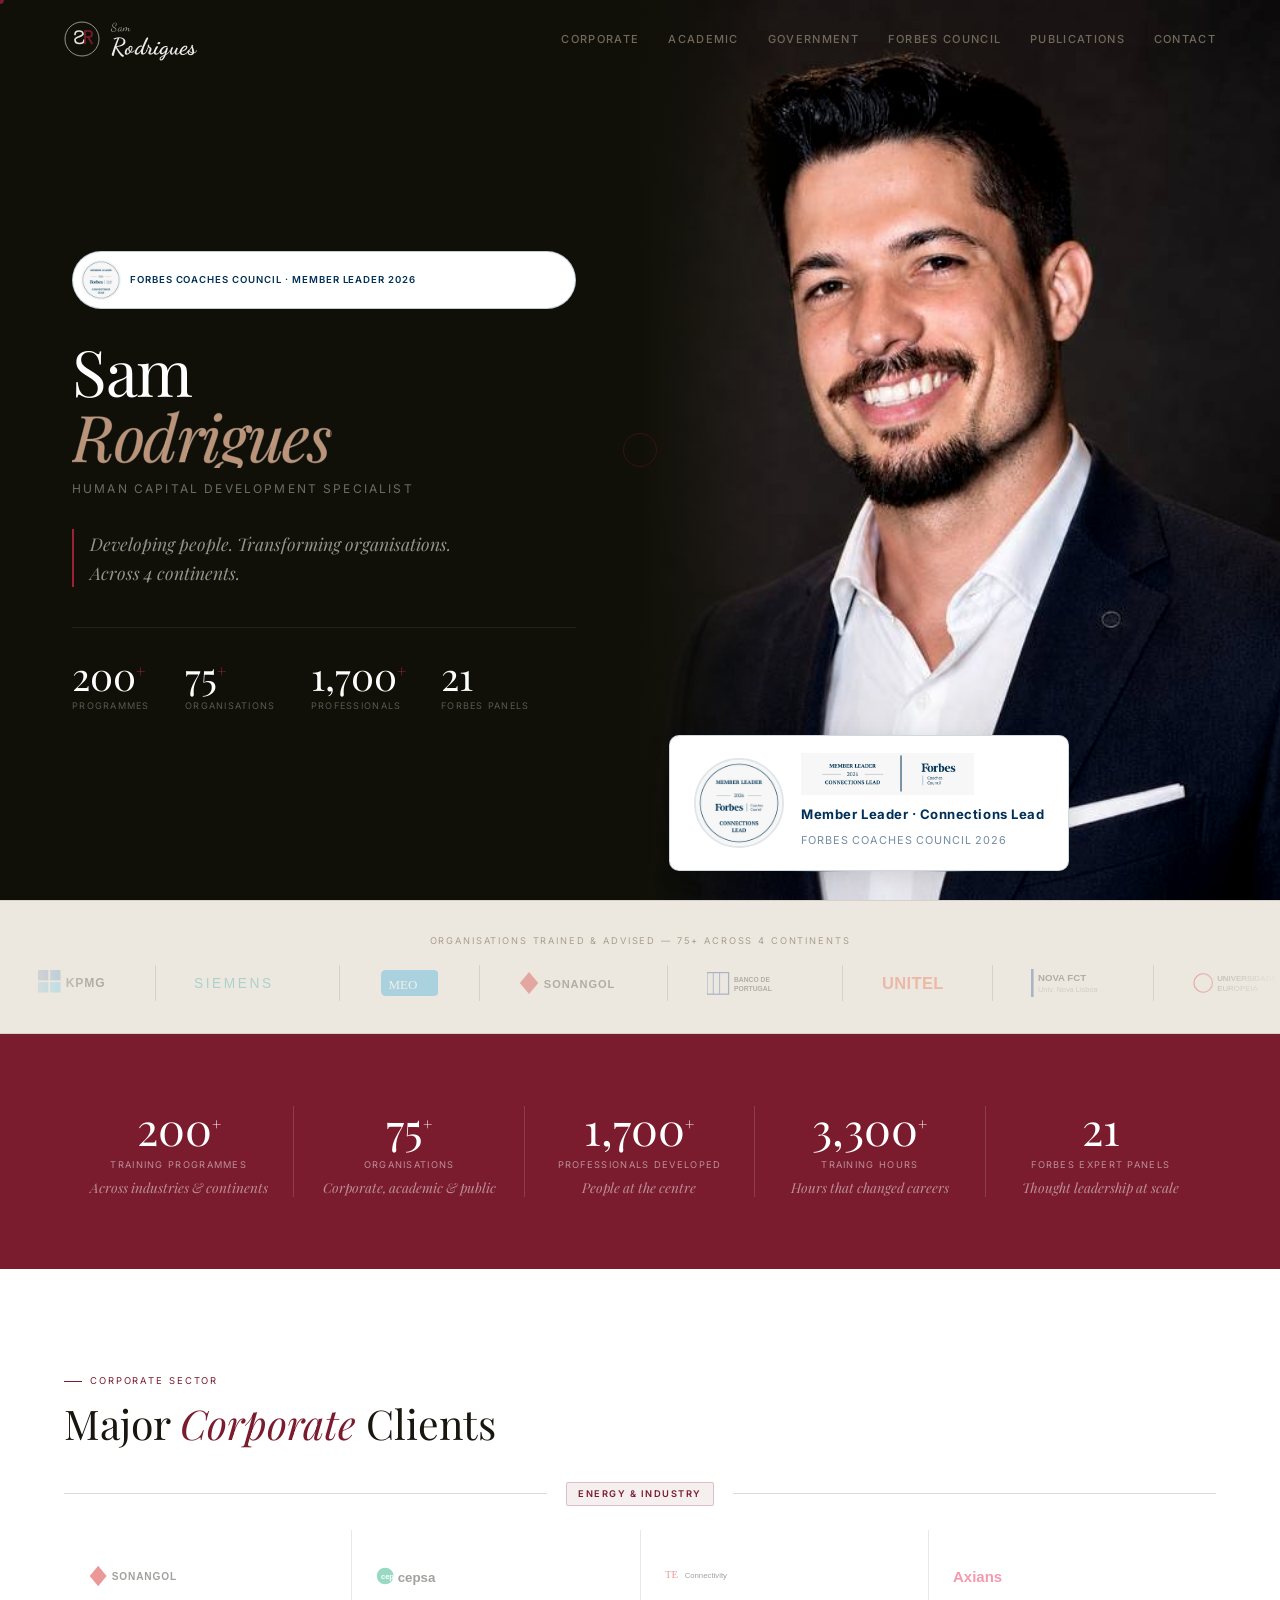
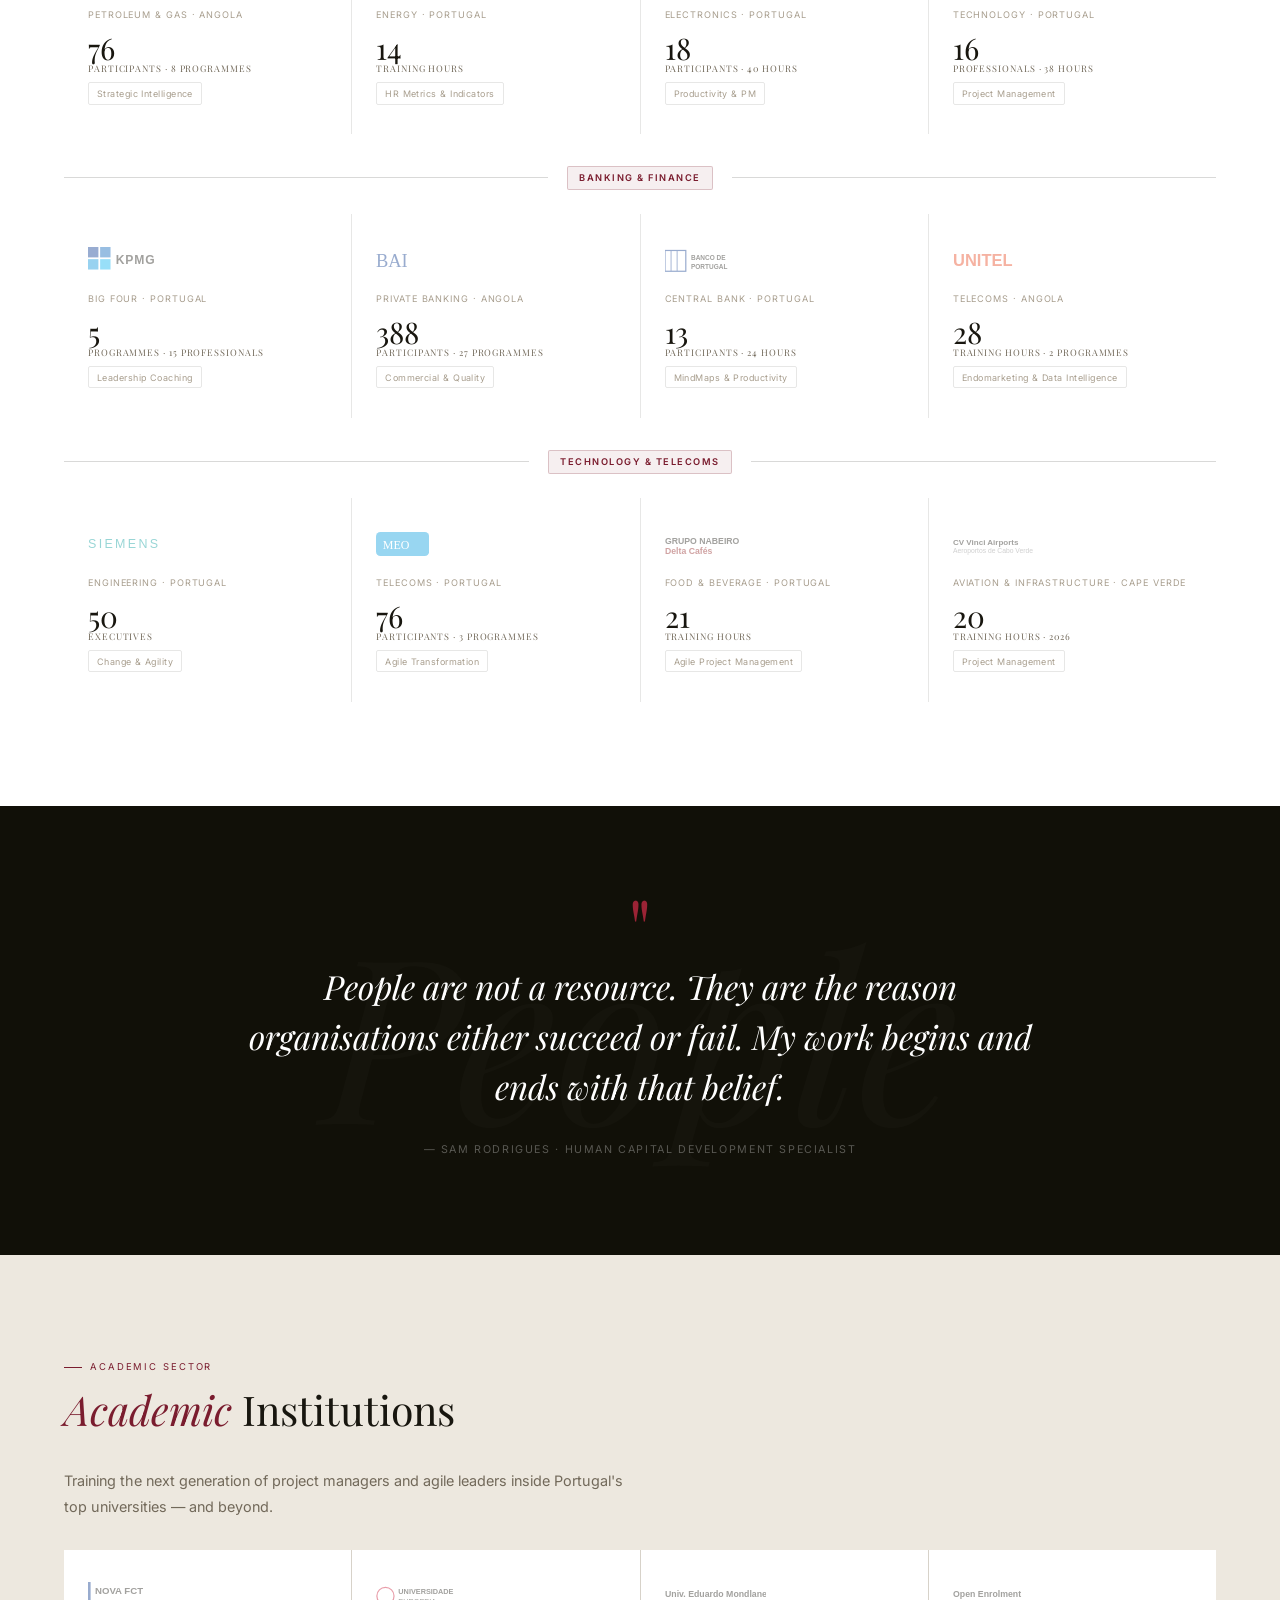
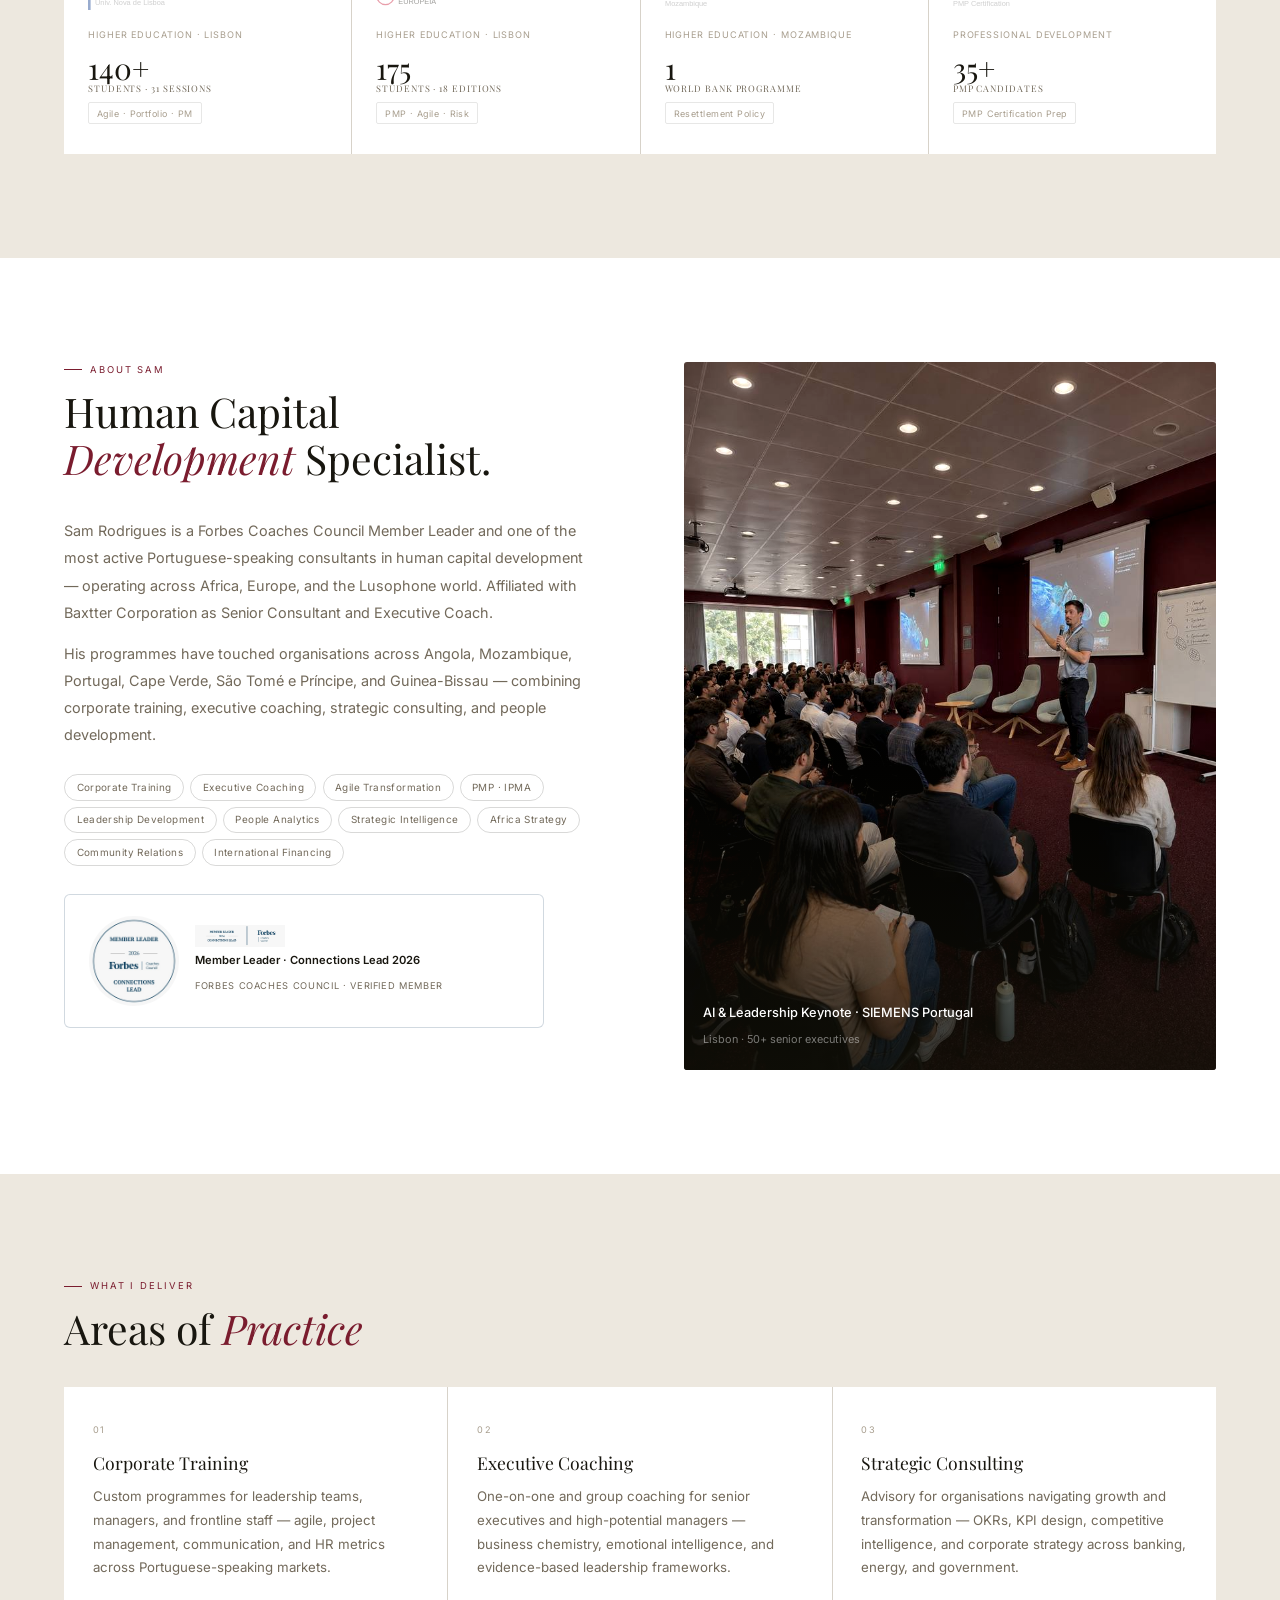
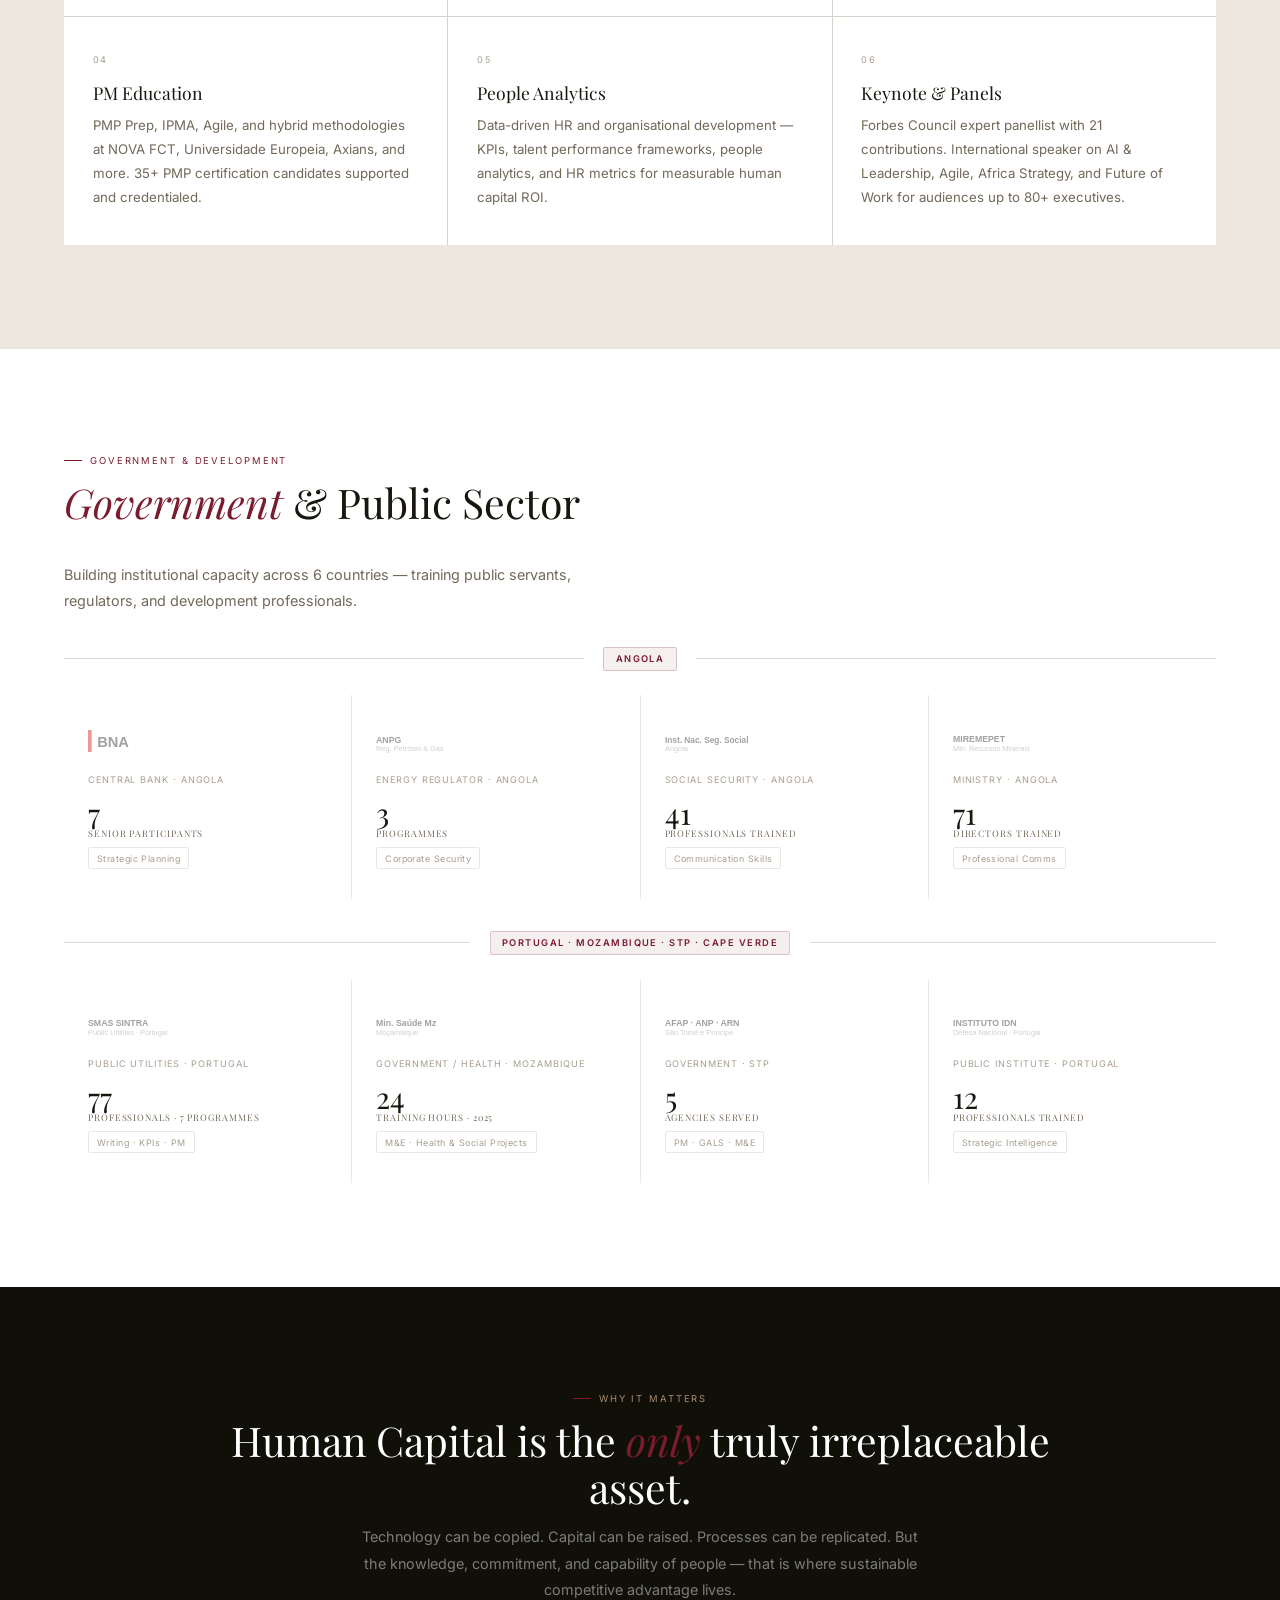
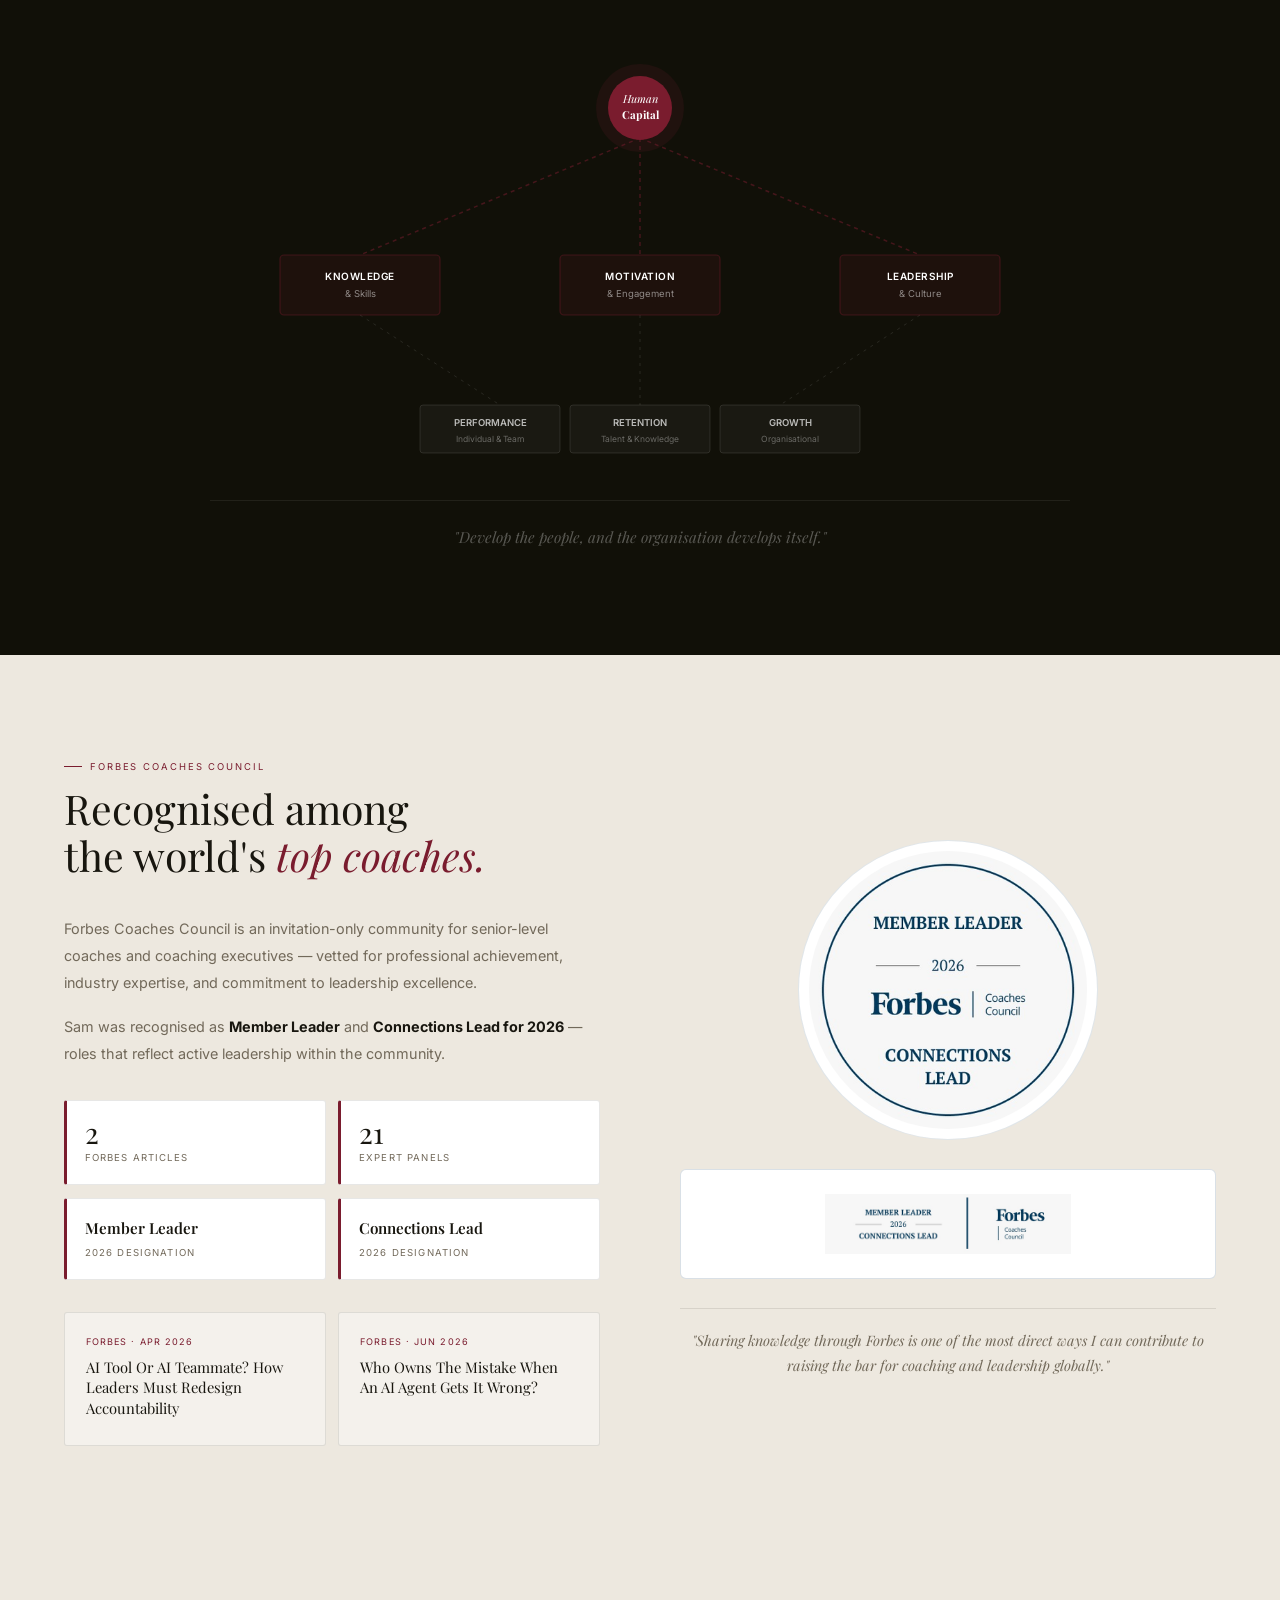
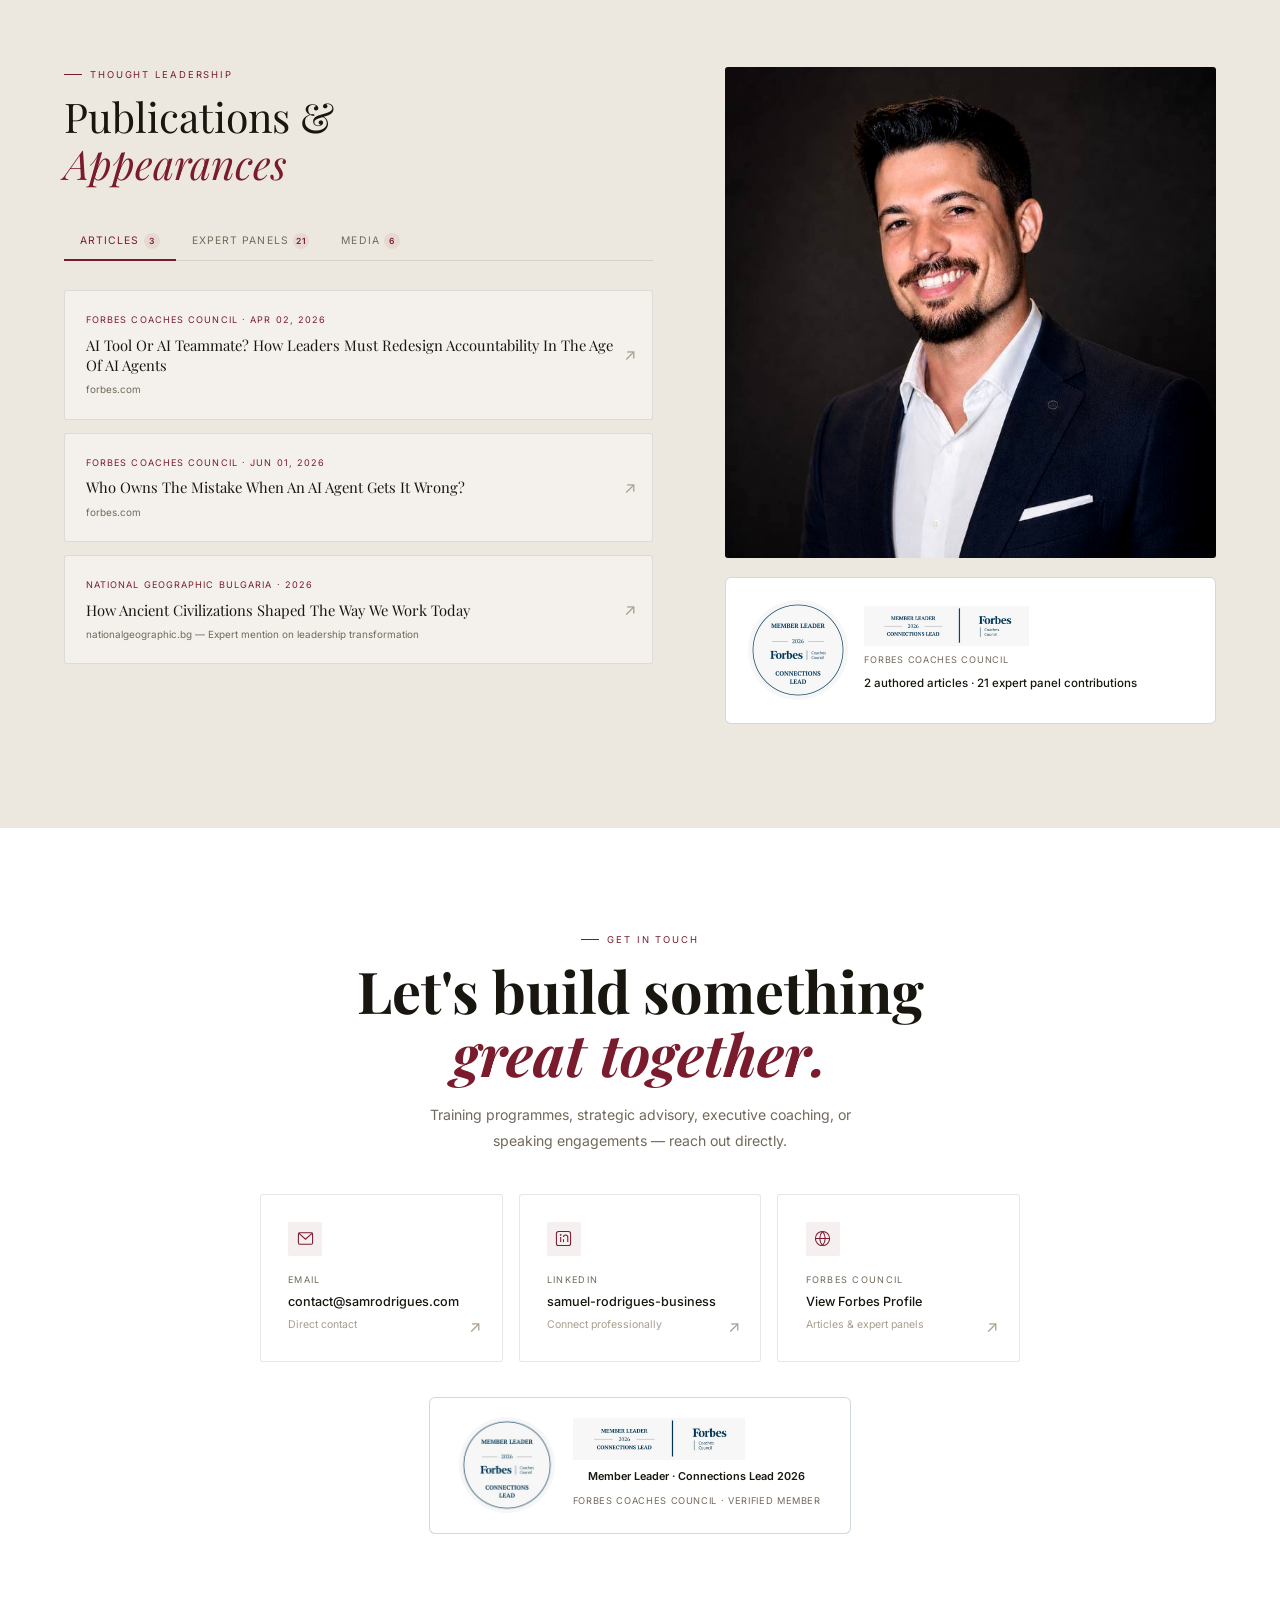
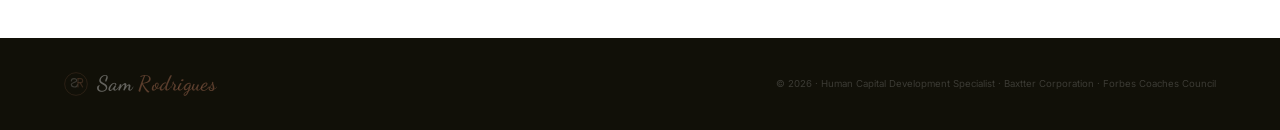
<file: index.html>
<!DOCTYPE html>
<html lang="en">
<head>
<link rel="icon" type="image/svg+xml" href="favicon.svg">
<meta charset="UTF-8">
<meta name="viewport" content="width=device-width, initial-scale=1.0">
<title>Sam Rodrigues — Human Capital Development Specialist</title>
<link rel="stylesheet" href="assets/css/style.css">
</head>
<body>
<div id="cur"></div>
<div id="cur-r"></div>

<!-- NAV -->
<nav id="nav">
  <a class="sig" href="#">
    <div class="sig-monogram"><svg viewBox="0 0 36 36" xmlns="http://www.w3.org/2000/svg" fill="none">
  <!-- Background circle -->
  <circle cx="18" cy="18" r="17" stroke="#7A1C2E" stroke-width="1"/>
  <!-- S -->
  <path d="M11 13.5 C11 11.5 12.5 10 15 10 C17.5 10 19 11.5 19 13 C19 15.5 11 16 11 18.5 C11 21 12.5 22.5 15.5 22.5 C18.5 22.5 20 21 20 19" stroke="currentColor" stroke-width="1.7" stroke-linecap="round"/>
  <!-- R -->
  <path d="M21 10 L21 22.5" stroke="#7A1C2E" stroke-width="1.7" stroke-linecap="round"/>
  <path d="M21 10 L25 10 C27 10 28 11 28 13 C28 15 27 16 25 16 L21 16" stroke="#7A1C2E" stroke-width="1.7" stroke-linecap="round" stroke-linejoin="round"/>
  <path d="M24 16 L28 22.5" stroke="#7A1C2E" stroke-width="1.7" stroke-linecap="round"/>
</svg></div>
    <div class="sig-text">
      <span class="sig-first">Sam</span>
      <span class="sig-last">Rodrigues</span>
    </div>
  </a>
  <div class="nav-links">
    <a href="#corporate">Corporate</a>
    <a href="#academic">Academic</a>
    <a href="#government">Government</a>
    <a href="#forbes">Forbes Council</a>
    <a href="#publications">Publications</a>
    <a href="#contact">Contact</a>
  </div>
</nav>

<!-- HERO -->
<section class="hero">
  <div class="hero-l">

    <div class="fpill">
      <img src="" data-img="fc" alt="Forbes">
      <span>Forbes Coaches Council · Member Leader 2026</span>
    </div>
    <h1 class="hero-h1">Sam<br><em data-t="Rodrigues">Rodrigues</em></h1>
    <p class="hero-role">Human Capital Development Specialist</p>
    <p class="hero-tag">Developing people. Transforming organisations. Across 4 continents.</p>
    <div class="hero-nums">
      <div><div class="hn-n">200<sup>+</sup></div><div class="hn-l">Programmes</div></div>
      <div><div class="hn-n">75<sup>+</sup></div><div class="hn-l">Organisations</div></div>
      <div><div class="hn-n">1,700<sup>+</sup></div><div class="hn-l">Professionals</div></div>
      <div><div class="hn-n">21</div><div class="hn-l">Forbes Panels</div></div>
    </div>
  </div>
  <div class="hero-r">
    <img class="hp" src="[data-uri]" alt="Samuel Rodrigues">
    <div class="hero-r-ov"></div>
    <div class="hbadge">
      <img class="fc" src="" data-img="fc" alt="Forbes Coaches Council">
      <div class="hb-t">
        <img class="fw" src="" data-img="fw" alt="Member Leader 2026 Connections Lead">
        <strong>Member Leader · Connections Lead</strong>
        <small>Forbes Coaches Council 2026</small>
      </div>
    </div>
  </div>
</section>

<!-- MARQUEE -->
<div class="mq-sec">
  <p class="mq-lbl">Organisations Trained &amp; Advised — 75+ across 4 continents</p>
  <div style="overflow:hidden"><div class="mq">
    <div class="mq-i"><svg viewBox="0 0 90 30" height="26"><rect x="0" y="0" width="12" height="12" fill="#00338D"/><rect x="14" y="0" width="12" height="12" fill="#005EB8"/><rect x="0" y="14" width="12" height="12" fill="#0091DA"/><rect x="14" y="14" width="12" height="12" fill="#00B0F0"/><text x="32" y="20" font-family="Arial" font-weight="700" font-size="14" fill="#18160F" letter-spacing="1">KPMG</text></svg></div>
    <div class="mq-i"><svg viewBox="0 0 116 24" height="22"><text y="17" font-family="Arial" font-size="15" fill="#009999" letter-spacing="2.8">SIEMENS</text></svg></div>
    <div class="mq-i"><svg viewBox="0 0 62 28" height="26"><rect width="62" height="28" rx="5" fill="#009BDE"/><text x="8" y="20" font-family="Arial Black" font-size="14" fill="#fff">MEO</text></svg></div>
    <div class="mq-i"><svg viewBox="0 0 120 26" height="24"><polygon points="12,1 22,13 12,25 2,13" fill="#CC0000"/><text x="28" y="18" font-family="Arial" font-weight="700" font-size="12" fill="#18160F" letter-spacing="1">SONANGOL</text></svg></div>
    <div class="mq-i"><svg viewBox="0 0 108 30" height="27"><rect x="0" y="4" width="24" height="24" fill="none" stroke="#003087" stroke-width="1.4"/><line x1="7" y1="4" x2="7" y2="28" stroke="#003087" stroke-width="1"/><line x1="14" y1="4" x2="14" y2="28" stroke="#003087" stroke-width="1"/><text x="30" y="15" font-family="Arial" font-weight="700" font-size="7.5" fill="#18160F">BANCO DE</text><text x="30" y="25" font-family="Arial" font-weight="700" font-size="7.5" fill="#18160F">PORTUGAL</text></svg></div>
    <div class="mq-i"><svg viewBox="0 0 78 24" height="22"><text y="19" font-family="Arial" font-weight="700" font-size="18" fill="#E84118" letter-spacing=".4">UNITEL</text></svg></div>
    <div class="mq-i"><svg viewBox="0 0 96 32" height="28"><rect x="0" y="0" width="3" height="32" fill="#003087"/><text x="8" y="14" font-family="Arial" font-weight="700" font-size="11" fill="#18160F">NOVA FCT</text><text x="8" y="26" font-family="Arial" font-size="8.5" fill="#888">Univ. Nova Lisboa</text></svg></div>
    <div class="mq-i"><svg viewBox="0 0 128 28" height="26"><circle cx="11" cy="14" r="10" fill="none" stroke="#C8102E" stroke-width="1.4"/><text x="26" y="12" font-family="Arial" font-weight="700" font-size="8.5" fill="#18160F">UNIVERSIDADE</text><text x="26" y="23" font-family="Arial" font-size="8.5" fill="#18160F">EUROPEIA</text></svg></div>
    <div class="mq-i"><svg viewBox="0 0 48 26" height="24"><text y="21" font-family="Arial Black" font-size="20" fill="#003087">BAI</text></svg></div>
    <div class="mq-i"><svg viewBox="0 0 86 24" height="22"><circle cx="11" cy="12" r="10" fill="#00A36C"/><text x="6" y="16" font-family="Arial" font-weight="700" font-size="9" fill="#fff">cep</text><text x="26" y="19" font-family="Arial" font-weight="700" font-size="16" fill="#18160F">cepsa</text></svg></div>
    <div class="mq-i"><svg viewBox="0 0 88 24" height="22"><text y="19" font-family="Arial" font-weight="700" font-size="18" fill="#E4003A">Axians</text></svg></div>
    <div class="mq-i"><svg viewBox="0 0 118 24" height="22"><text y="12" font-family="Arial" font-weight="700" font-size="9.5" fill="#18160F">GRUPO NABEIRO</text><text y="23" font-family="Arial" font-weight="700" font-size="9.5" fill="#8B1A1A">Delta Cafés</text></svg></div>
    <div class="mq-i"><svg viewBox="0 0 116 22" height="20"><text y="14" font-family="Arial Black" font-size="13" fill="#CC0000">TE</text><text x="24" y="14" font-family="Arial" font-size="9.5" fill="#18160F">Connectivity</text></svg></div>
    <div class="mq-i"><svg viewBox="0 0 76 24" height="22"><rect x="0" y="0" width="4" height="24" fill="#CC0000"/><text x="10" y="19" font-family="Arial" font-weight="700" font-size="16" fill="#18160F">BNA</text></svg></div>
    <div class="mq-i"><svg viewBox="0 0 78 22" height="20"><text y="17" font-family="Arial" font-weight="700" font-size="14" fill="#18160F">CIPAN</text></svg></div>
    <div class="mq-i"><svg viewBox="0 0 90 30" height="26"><rect x="0" y="0" width="12" height="12" fill="#00338D"/><rect x="14" y="0" width="12" height="12" fill="#005EB8"/><rect x="0" y="14" width="12" height="12" fill="#0091DA"/><rect x="14" y="14" width="12" height="12" fill="#00B0F0"/><text x="32" y="20" font-family="Arial" font-weight="700" font-size="14" fill="#18160F" letter-spacing="1">KPMG</text></svg></div>
    <div class="mq-i"><svg viewBox="0 0 116 24" height="22"><text y="17" font-family="Arial" font-size="15" fill="#009999" letter-spacing="2.8">SIEMENS</text></svg></div>
    <div class="mq-i"><svg viewBox="0 0 62 28" height="26"><rect width="62" height="28" rx="5" fill="#009BDE"/><text x="8" y="20" font-family="Arial Black" font-size="14" fill="#fff">MEO</text></svg></div>
    <div class="mq-i"><svg viewBox="0 0 120 26" height="24"><polygon points="12,1 22,13 12,25 2,13" fill="#CC0000"/><text x="28" y="18" font-family="Arial" font-weight="700" font-size="12" fill="#18160F" letter-spacing="1">SONANGOL</text></svg></div>
    <div class="mq-i"><svg viewBox="0 0 108 30" height="27"><rect x="0" y="4" width="24" height="24" fill="none" stroke="#003087" stroke-width="1.4"/><line x1="7" y1="4" x2="7" y2="28" stroke="#003087" stroke-width="1"/><line x1="14" y1="4" x2="14" y2="28" stroke="#003087" stroke-width="1"/><text x="30" y="15" font-family="Arial" font-weight="700" font-size="7.5" fill="#18160F">BANCO DE</text><text x="30" y="25" font-family="Arial" font-weight="700" font-size="7.5" fill="#18160F">PORTUGAL</text></svg></div>
    <div class="mq-i"><svg viewBox="0 0 78 24" height="22"><text y="19" font-family="Arial" font-weight="700" font-size="18" fill="#E84118" letter-spacing=".4">UNITEL</text></svg></div>
    <div class="mq-i"><svg viewBox="0 0 96 32" height="28"><rect x="0" y="0" width="3" height="32" fill="#003087"/><text x="8" y="14" font-family="Arial" font-weight="700" font-size="11" fill="#18160F">NOVA FCT</text><text x="8" y="26" font-family="Arial" font-size="8.5" fill="#888">Univ. Nova Lisboa</text></svg></div>
    <div class="mq-i"><svg viewBox="0 0 128 28" height="26"><circle cx="11" cy="14" r="10" fill="none" stroke="#C8102E" stroke-width="1.4"/><text x="26" y="12" font-family="Arial" font-weight="700" font-size="8.5" fill="#18160F">UNIVERSIDADE</text><text x="26" y="23" font-family="Arial" font-size="8.5" fill="#18160F">EUROPEIA</text></svg></div>
    <div class="mq-i"><svg viewBox="0 0 48 26" height="24"><text y="21" font-family="Arial Black" font-size="20" fill="#003087">BAI</text></svg></div>
    <div class="mq-i"><svg viewBox="0 0 86 24" height="22"><circle cx="11" cy="12" r="10" fill="#00A36C"/><text x="6" y="16" font-family="Arial" font-weight="700" font-size="9" fill="#fff">cep</text><text x="26" y="19" font-family="Arial" font-weight="700" font-size="16" fill="#18160F">cepsa</text></svg></div>
    <div class="mq-i"><svg viewBox="0 0 88 24" height="22"><text y="19" font-family="Arial" font-weight="700" font-size="18" fill="#E4003A">Axians</text></svg></div>
    <div class="mq-i"><svg viewBox="0 0 118 24" height="22"><text y="12" font-family="Arial" font-weight="700" font-size="9.5" fill="#18160F">GRUPO NABEIRO</text><text y="23" font-family="Arial" font-weight="700" font-size="9.5" fill="#8B1A1A">Delta Cafés</text></svg></div>
    <div class="mq-i"><svg viewBox="0 0 116 22" height="20"><text y="14" font-family="Arial Black" font-size="13" fill="#CC0000">TE</text><text x="24" y="14" font-family="Arial" font-size="9.5" fill="#18160F">Connectivity</text></svg></div>
    <div class="mq-i"><svg viewBox="0 0 76 24" height="22"><rect x="0" y="0" width="4" height="24" fill="#CC0000"/><text x="10" y="19" font-family="Arial" font-weight="700" font-size="16" fill="#18160F">BNA</text></svg></div>
    <div class="mq-i"><svg viewBox="0 0 78 22" height="20"><text y="17" font-family="Arial" font-weight="700" font-size="14" fill="#18160F">CIPAN</text></svg></div>
  </div></div>
</div>

<!-- STATS -->
<div class="stats">
  <div class="sb"><div class="sb-n">200<sup>+</sup></div><div class="sb-l">Training Programmes</div><div class="sb-q">Across industries &amp; continents</div></div>
  <div class="sb"><div class="sb-n">75<sup>+</sup></div><div class="sb-l">Organisations</div><div class="sb-q">Corporate, academic &amp; public</div></div>
  <div class="sb"><div class="sb-n">1,700<sup>+</sup></div><div class="sb-l">Professionals Developed</div><div class="sb-q">People at the centre</div></div>
  <div class="sb"><div class="sb-n">3,300<sup>+</sup></div><div class="sb-l">Training Hours</div><div class="sb-q">Hours that changed careers</div></div>
  <div class="sb"><div class="sb-n">21</div><div class="sb-l">Forbes Expert Panels</div><div class="sb-q">Thought leadership at scale</div></div>
</div>

<!-- CORPORATE -->
<section class="sec sec-w" id="corporate">
  <div class="s-eye">Corporate Sector</div>
  <h2 class="s-h">Major <em>Corporate</em> Clients</h2>

  <div class="sdiv"><div class="sdiv-line"></div><div class="sdiv-lbl">Energy &amp; Industry</div><div class="sdiv-line"></div></div>
  <div class="cl-grid" style="margin-bottom:1px">
    <div class="cl-c"><div class="cl-logo"><svg viewBox="0 0 120 26" height="22"><polygon points="12,1 22,13 12,25 2,13" fill="#CC0000"/><text x="28" y="18" font-family="Arial" font-weight="700" font-size="12" fill="#18160F" letter-spacing="1">SONANGOL</text></svg></div><div class="cl-sec">Petroleum &amp; Gas · Angola</div><div class="cl-n">76<div class="cl-nl">participants · 8 programmes</div></div><div class="cl-badge">Strategic Intelligence</div></div>
    <div class="cl-c"><div class="cl-logo"><svg viewBox="0 0 86 24" height="20"><circle cx="11" cy="12" r="10" fill="#00A36C"/><text x="6" y="16" font-family="Arial" font-weight="700" font-size="9" fill="#fff">cep</text><text x="26" y="19" font-family="Arial" font-weight="700" font-size="16" fill="#18160F">cepsa</text></svg></div><div class="cl-sec">Energy · Portugal</div><div class="cl-n">14<div class="cl-nl">training hours</div></div><div class="cl-badge">HR Metrics &amp; Indicators</div></div>
    <div class="cl-c"><div class="cl-logo"><svg viewBox="0 0 116 22" height="18"><text y="14" font-family="Arial Black" font-size="13" fill="#CC0000">TE</text><text x="24" y="14" font-family="Arial" font-size="9.5" fill="#18160F">Connectivity</text></svg></div><div class="cl-sec">Electronics · Portugal</div><div class="cl-n">18<div class="cl-nl">participants · 40 hours</div></div><div class="cl-badge">Productivity &amp; PM</div></div>
    <div class="cl-c"><div class="cl-logo"><svg viewBox="0 0 88 24" height="20"><text y="19" font-family="Arial" font-weight="700" font-size="18" fill="#E4003A">Axians</text></svg></div><div class="cl-sec">Technology · Portugal</div><div class="cl-n">16<div class="cl-nl">professionals · 38 hours</div></div><div class="cl-badge">Project Management</div></div>
  </div>

  <div class="sdiv"><div class="sdiv-line"></div><div class="sdiv-lbl">Banking &amp; Finance</div><div class="sdiv-line"></div></div>
  <div class="cl-grid" style="margin-bottom:1px">
    <div class="cl-c"><div class="cl-logo"><svg viewBox="0 0 90 30" height="26"><rect x="0" y="0" width="12" height="12" fill="#00338D"/><rect x="14" y="0" width="12" height="12" fill="#005EB8"/><rect x="0" y="14" width="12" height="12" fill="#0091DA"/><rect x="14" y="14" width="12" height="12" fill="#00B0F0"/><text x="32" y="20" font-family="Arial" font-weight="700" font-size="14" fill="#18160F" letter-spacing="1">KPMG</text></svg></div><div class="cl-sec">Big Four · Portugal</div><div class="cl-n">5<div class="cl-nl">programmes · 15 professionals</div></div><div class="cl-badge">Leadership Coaching</div></div>
    <div class="cl-c"><div class="cl-logo"><svg viewBox="0 0 48 26" height="24"><text y="21" font-family="Arial Black" font-size="20" fill="#003087">BAI</text></svg></div><div class="cl-sec">Private Banking · Angola</div><div class="cl-n">388<div class="cl-nl">participants · 27 programmes</div></div><div class="cl-badge">Commercial &amp; Quality</div></div>
    <div class="cl-c"><div class="cl-logo"><svg viewBox="0 0 108 30" height="26"><rect x="0" y="4" width="24" height="24" fill="none" stroke="#003087" stroke-width="1.4"/><line x1="7" y1="4" x2="7" y2="28" stroke="#003087" stroke-width="1"/><line x1="14" y1="4" x2="14" y2="28" stroke="#003087" stroke-width="1"/><text x="30" y="15" font-family="Arial" font-weight="700" font-size="7.5" fill="#18160F">BANCO DE</text><text x="30" y="25" font-family="Arial" font-weight="700" font-size="7.5" fill="#18160F">PORTUGAL</text></svg></div><div class="cl-sec">Central Bank · Portugal</div><div class="cl-n">13<div class="cl-nl">participants · 24 hours</div></div><div class="cl-badge">MindMaps &amp; Productivity</div></div>
    <div class="cl-c"><div class="cl-logo"><svg viewBox="0 0 78 24" height="22"><text y="19" font-family="Arial" font-weight="700" font-size="18" fill="#E84118">UNITEL</text></svg></div><div class="cl-sec">Telecoms · Angola</div><div class="cl-n">28<div class="cl-nl">training hours · 2 programmes</div></div><div class="cl-badge">Endomarketing &amp; Data Intelligence</div></div>
  </div>

  <div class="sdiv"><div class="sdiv-line"></div><div class="sdiv-lbl">Technology &amp; Telecoms</div><div class="sdiv-line"></div></div>
  <div class="cl-grid">
    <div class="cl-c"><div class="cl-logo"><svg viewBox="0 0 116 24" height="20"><text y="17" font-family="Arial" font-size="15" fill="#009999" letter-spacing="2.8">SIEMENS</text></svg></div><div class="cl-sec">Engineering · Portugal</div><div class="cl-n">50<div class="cl-nl">executives</div></div><div class="cl-badge">Change &amp; Agility</div></div>
    <div class="cl-c"><div class="cl-logo"><svg viewBox="0 0 62 28" height="24"><rect width="62" height="28" rx="5" fill="#009BDE"/><text x="8" y="20" font-family="Arial Black" font-size="14" fill="#fff">MEO</text></svg></div><div class="cl-sec">Telecoms · Portugal</div><div class="cl-n">76<div class="cl-nl">participants · 3 programmes</div></div><div class="cl-badge">Agile Transformation</div></div>
    <div class="cl-c"><div class="cl-logo"><svg viewBox="0 0 118 24" height="22"><text y="12" font-family="Arial" font-weight="700" font-size="9.5" fill="#18160F">GRUPO NABEIRO</text><text y="23" font-family="Arial" font-weight="700" font-size="9.5" fill="#8B1A1A">Delta Cafés</text></svg></div><div class="cl-sec">Food &amp; Beverage · Portugal</div><div class="cl-n">21<div class="cl-nl">training hours</div></div><div class="cl-badge">Agile Project Management</div></div>
    <div class="cl-c"><div class="cl-logo"><svg viewBox="0 0 108 26" height="22"><text y="14" font-family="Arial" font-weight="700" font-size="9.5" fill="#18160F">CV Vinci Airports</text><text y="24" font-family="Arial" font-size="8" fill="#888">Aeroportos de Cabo Verde</text></svg></div><div class="cl-sec">Aviation &amp; Infrastructure · Cape Verde</div><div class="cl-n">20<div class="cl-nl">training hours · 2026</div></div><div class="cl-badge">Project Management</div></div>
  </div>
</section>

<!-- QUOTE -->
<section class="quote-sec">
  <div class="qbg">People</div>
  <span class="qmark">"</span>
  <p class="qtxt">People are not a resource. They are the reason organisations either succeed or fail. My work begins and ends with that belief.</p>
  <p class="qattr">— Sam Rodrigues · Human Capital Development Specialist</p>
</section>

<!-- ACADEMIC -->
<section class="sec sec-c" id="academic">
  <div class="s-eye">Academic Sector</div>
  <h2 class="s-h"><em>Academic</em> Institutions</h2>
  <p class="s-sub">Training the next generation of project managers and agile leaders inside Portugal's top universities — and beyond.</p>
  <div class="cl-grid">
    <div class="cl-c"><div class="cl-logo"><svg viewBox="0 0 96 32" height="28"><rect x="0" y="0" width="3" height="32" fill="#003087"/><text x="8" y="14" font-family="Arial" font-weight="700" font-size="11" fill="#18160F">NOVA FCT</text><text x="8" y="26" font-family="Arial" font-size="8.5" fill="#888">Univ. Nova de Lisboa</text></svg></div><div class="cl-sec">Higher Education · Lisbon</div><div class="cl-n">140+<div class="cl-nl">students · 31 sessions</div></div><div class="cl-badge">Agile · Portfolio · PM</div></div>
    <div class="cl-c"><div class="cl-logo"><svg viewBox="0 0 128 28" height="26"><circle cx="11" cy="14" r="10" fill="none" stroke="#C8102E" stroke-width="1.4"/><text x="26" y="12" font-family="Arial" font-weight="700" font-size="8.5" fill="#18160F">UNIVERSIDADE</text><text x="26" y="23" font-family="Arial" font-size="8.5" fill="#18160F">EUROPEIA</text></svg></div><div class="cl-sec">Higher Education · Lisbon</div><div class="cl-n">175<div class="cl-nl">students · 18 editions</div></div><div class="cl-badge">PMP · Agile · Risk</div></div>
    <div class="cl-c"><div class="cl-logo"><svg viewBox="0 0 110 26" height="24"><text y="14" font-family="Arial" font-weight="700" font-size="9.5" fill="#18160F">Univ. Eduardo Mondlane</text><text y="24" font-family="Arial" font-size="8" fill="#888">Mozambique</text></svg></div><div class="cl-sec">Higher Education · Mozambique</div><div class="cl-n">1<div class="cl-nl">World Bank programme</div></div><div class="cl-badge">Resettlement Policy</div></div>
    <div class="cl-c"><div class="cl-logo"><svg viewBox="0 0 110 26" height="24"><text y="14" font-family="Arial" font-weight="700" font-size="9.5" fill="#18160F">Open Enrolment</text><text y="24" font-family="Arial" font-size="8" fill="#888">PMP Certification</text></svg></div><div class="cl-sec">Professional Development</div><div class="cl-n">35+<div class="cl-nl">PMP candidates</div></div><div class="cl-badge">PMP Certification Prep</div></div>
  </div>
</section>

<!-- ABOUT -->
<section class="sec sec-w" id="about">
  <div class="about-g">
    <div>
      <div class="s-eye">About Sam</div>
      <h2 class="s-h">Human Capital<br><em>Development</em> Specialist.</h2>
      <p class="a-txt">Sam Rodrigues is a Forbes Coaches Council Member Leader and one of the most active Portuguese-speaking consultants in human capital development — operating across Africa, Europe, and the Lusophone world. Affiliated with Baxtter Corporation as Senior Consultant and Executive Coach.</p>
      <p class="a-txt">His programmes have touched organisations across Angola, Mozambique, Portugal, Cape Verde, São Tomé e Príncipe, and Guinea-Bissau — combining corporate training, executive coaching, strategic consulting, and people development.</p>
      <div class="tags">
        <span class="tag">Corporate Training</span><span class="tag">Executive Coaching</span>
        <span class="tag">Agile Transformation</span><span class="tag">PMP · IPMA</span>
        <span class="tag">Leadership Development</span><span class="tag">People Analytics</span>
        <span class="tag">Strategic Intelligence</span><span class="tag">Africa Strategy</span>
        <span class="tag">Community Relations</span><span class="tag">International Financing</span>
      </div>
      <div class="a-fb">
        <img class="fc" src="" data-img="fc" alt="Forbes badge">
        <div>
          <img class="fw" src="" data-img="fw" alt="Forbes Member Leader 2026 Connections Lead">
          <strong>Member Leader · Connections Lead 2026</strong>
          <small>Forbes Coaches Council · Verified Member</small>
        </div>
      </div>
    </div>
    <div>
      <div class="about-photo">
        <img src="[data-uri]" alt="Samuel Rodrigues speaking at conference">
        <div class="about-cap">
          <strong>AI &amp; Leadership Keynote · SIEMENS Portugal</strong>
          <span>Lisbon · 50+ senior executives</span>
        </div>
      </div>
    </div>
  </div>
</section>

<!-- EXPERTISE -->
<section class="sec sec-c" id="expertise">
  <div class="s-eye">What I Deliver</div>
  <h2 class="s-h">Areas of <em>Practice</em></h2>
  <div class="exp-g">
    <div class="exp-c"><div class="exp-n">01</div><div class="exp-tt">Corporate Training</div><p class="exp-b">Custom programmes for leadership teams, managers, and frontline staff — agile, project management, communication, and HR metrics across Portuguese-speaking markets.</p></div>
    <div class="exp-c"><div class="exp-n">02</div><div class="exp-tt">Executive Coaching</div><p class="exp-b">One-on-one and group coaching for senior executives and high-potential managers — business chemistry, emotional intelligence, and evidence-based leadership frameworks.</p></div>
    <div class="exp-c"><div class="exp-n">03</div><div class="exp-tt">Strategic Consulting</div><p class="exp-b">Advisory for organisations navigating growth and transformation — OKRs, KPI design, competitive intelligence, and corporate strategy across banking, energy, and government.</p></div>
    <div class="exp-c"><div class="exp-n">04</div><div class="exp-tt">PM Education</div><p class="exp-b">PMP Prep, IPMA, Agile, and hybrid methodologies at NOVA FCT, Universidade Europeia, Axians, and more. 35+ PMP certification candidates supported and credentialed.</p></div>
    <div class="exp-c"><div class="exp-n">05</div><div class="exp-tt">People Analytics</div><p class="exp-b">Data-driven HR and organisational development — KPIs, talent performance frameworks, people analytics, and HR metrics for measurable human capital ROI.</p></div>
    <div class="exp-c"><div class="exp-n">06</div><div class="exp-tt">Keynote &amp; Panels</div><p class="exp-b">Forbes Council expert panellist with 21 contributions. International speaker on AI &amp; Leadership, Agile, Africa Strategy, and Future of Work for audiences up to 80+ executives.</p></div>
  </div>
</section>

<!-- GOVERNMENT -->
<section class="sec sec-w" id="government">
  <div class="s-eye">Government &amp; Development</div>
  <h2 class="s-h"><em>Government</em> &amp; Public Sector</h2>
  <p class="s-sub">Building institutional capacity across 6 countries — training public servants, regulators, and development professionals.</p>

  <div class="sdiv"><div class="sdiv-line"></div><div class="sdiv-lbl">Angola</div><div class="sdiv-line"></div></div>
  <div class="cl-grid" style="margin-bottom:1px">
    <div class="cl-c"><div class="cl-logo"><svg viewBox="0 0 76 24" height="22"><rect x="0" y="0" width="4" height="24" fill="#CC0000"/><text x="10" y="19" font-family="Arial" font-weight="700" font-size="16" fill="#18160F">BNA</text></svg></div><div class="cl-sec">Central Bank · Angola</div><div class="cl-n">7<div class="cl-nl">senior participants</div></div><div class="cl-badge">Strategic Planning</div></div>
    <div class="cl-c"><div class="cl-logo"><svg viewBox="0 0 108 26" height="24"><text y="15" font-family="Arial" font-weight="700" font-size="9.5" fill="#18160F">ANPG</text><text y="24" font-family="Arial" font-size="8" fill="#888">Reg. Petróleo &amp; Gás</text></svg></div><div class="cl-sec">Energy Regulator · Angola</div><div class="cl-n">3<div class="cl-nl">programmes</div></div><div class="cl-badge">Corporate Security</div></div>
    <div class="cl-c"><div class="cl-logo"><svg viewBox="0 0 108 26" height="24"><text y="15" font-family="Arial" font-weight="700" font-size="9" fill="#18160F">Inst. Nac. Seg. Social</text><text y="24" font-family="Arial" font-size="8" fill="#888">Angola</text></svg></div><div class="cl-sec">Social Security · Angola</div><div class="cl-n">41<div class="cl-nl">professionals trained</div></div><div class="cl-badge">Communication Skills</div></div>
    <div class="cl-c"><div class="cl-logo"><svg viewBox="0 0 108 26" height="24"><text y="14" font-family="Arial" font-weight="700" font-size="9.5" fill="#18160F">MIREMEPET</text><text y="24" font-family="Arial" font-size="8" fill="#888">Min. Recursos Minerais</text></svg></div><div class="cl-sec">Ministry · Angola</div><div class="cl-n">71<div class="cl-nl">directors trained</div></div><div class="cl-badge">Professional Comms</div></div>
  </div>

  <div class="sdiv"><div class="sdiv-line"></div><div class="sdiv-lbl">Portugal · Mozambique · STP · Cape Verde</div><div class="sdiv-line"></div></div>
  <div class="cl-grid">
    <div class="cl-c"><div class="cl-logo"><svg viewBox="0 0 108 26" height="24"><text y="14" font-family="Arial" font-weight="700" font-size="9.5" fill="#18160F">SMAS SINTRA</text><text y="24" font-family="Arial" font-size="8" fill="#888">Public Utilities · Portugal</text></svg></div><div class="cl-sec">Public Utilities · Portugal</div><div class="cl-n">77<div class="cl-nl">professionals · 7 programmes</div></div><div class="cl-badge">Writing · KPIs · PM</div></div>
    <div class="cl-c"><div class="cl-logo"><svg viewBox="0 0 108 26" height="24"><text y="14" font-family="Arial" font-weight="700" font-size="9.5" fill="#18160F">Min. Saúde Mz</text><text y="24" font-family="Arial" font-size="8" fill="#888">Moçambique</text></svg></div><div class="cl-sec">Government / Health · Mozambique</div><div class="cl-n">24<div class="cl-nl">training hours · 2025</div></div><div class="cl-badge">M&amp;E · Health &amp; Social Projects</div></div>
    <div class="cl-c"><div class="cl-logo"><svg viewBox="0 0 108 26" height="24"><text y="14" font-family="Arial" font-weight="700" font-size="9.5" fill="#18160F">AFAP · ANP · ARN</text><text y="24" font-family="Arial" font-size="8" fill="#888">São Tomé e Príncipe</text></svg></div><div class="cl-sec">Government · STP</div><div class="cl-n">5<div class="cl-nl">agencies served</div></div><div class="cl-badge">PM · GALS · M&amp;E</div></div>
    <div class="cl-c"><div class="cl-logo"><svg viewBox="0 0 108 26" height="24"><text y="14" font-family="Arial" font-weight="700" font-size="9.5" fill="#18160F">INSTITUTO IDN</text><text y="24" font-family="Arial" font-size="8" fill="#888">Defesa Nacional · Portugal</text></svg></div><div class="cl-sec">Public Institute · Portugal</div><div class="cl-n">12<div class="cl-nl">professionals trained</div></div><div class="cl-badge">Strategic Intelligence</div></div>
  </div>
</section>


<!-- HUMAN CAPITAL DIAGRAM -->
<section class="sec sec-dark" id="human-capital" style="background:var(--dark)">
  <div style="max-width:860px;margin:0 auto;text-align:center">
    <div class="s-eye" style="justify-content:center;color:rgba(210,170,140,.8)">Why It Matters</div>
    <h2 class="s-h" style="color:#fff;margin-bottom:.8rem">Human Capital is the <em>only</em> truly irreplaceable asset.</h2>
    <p style="font-size:.9rem;color:rgba(255,255,255,.45);max-width:560px;margin:0 auto 3.5rem;line-height:1.85">Technology can be copied. Capital can be raised. Processes can be replicated. But the knowledge, commitment, and capability of people — that is where sustainable competitive advantage lives.</p>
    <svg viewBox="0 0 860 400" xmlns="http://www.w3.org/2000/svg" style="width:100%;height:auto">
      <line x1="430" y1="78" x2="150" y2="195" stroke="rgba(122,28,46,.5)" stroke-width="1.5" stroke-dasharray="4 4"/>
      <line x1="430" y1="78" x2="430" y2="195" stroke="rgba(122,28,46,.5)" stroke-width="1.5" stroke-dasharray="4 4"/>
      <line x1="430" y1="78" x2="710" y2="195" stroke="rgba(122,28,46,.5)" stroke-width="1.5" stroke-dasharray="4 4"/>
      <line x1="150" y1="255" x2="290" y2="345" stroke="rgba(255,255,255,.1)" stroke-width="1" stroke-dasharray="3 5"/>
      <line x1="430" y1="255" x2="430" y2="345" stroke="rgba(255,255,255,.1)" stroke-width="1" stroke-dasharray="3 5"/>
      <line x1="710" y1="255" x2="570" y2="345" stroke="rgba(255,255,255,.1)" stroke-width="1" stroke-dasharray="3 5"/>
      <circle cx="430" cy="48" r="44" fill="rgba(122,28,46,.15)"/>
      <circle cx="430" cy="48" r="32" fill="#7A1C2E"/>
      <text x="430" y="43" text-anchor="middle" font-family="Playfair Display,serif" font-size="11" fill="#fff" font-style="italic">Human</text>
      <text x="430" y="59" text-anchor="middle" font-family="Playfair Display,serif" font-size="11" font-weight="700" fill="#fff">Capital</text>
      <rect x="70" y="195" width="160" height="60" rx="4" fill="rgba(122,28,46,.12)" stroke="rgba(122,28,46,.4)" stroke-width="1.2"/>
      <text x="150" y="220" text-anchor="middle" font-family="Inter,sans-serif" font-size="10" font-weight="600" fill="#fff" letter-spacing=".5">KNOWLEDGE</text>
      <text x="150" y="237" text-anchor="middle" font-family="Inter,sans-serif" font-size="9.5" fill="rgba(255,255,255,.5)">&amp; Skills</text>
      <rect x="350" y="195" width="160" height="60" rx="4" fill="rgba(122,28,46,.12)" stroke="rgba(122,28,46,.4)" stroke-width="1.2"/>
      <text x="430" y="220" text-anchor="middle" font-family="Inter,sans-serif" font-size="10" font-weight="600" fill="#fff" letter-spacing=".5">MOTIVATION</text>
      <text x="430" y="237" text-anchor="middle" font-family="Inter,sans-serif" font-size="9.5" fill="rgba(255,255,255,.5)">&amp; Engagement</text>
      <rect x="630" y="195" width="160" height="60" rx="4" fill="rgba(122,28,46,.12)" stroke="rgba(122,28,46,.4)" stroke-width="1.2"/>
      <text x="710" y="220" text-anchor="middle" font-family="Inter,sans-serif" font-size="10" font-weight="600" fill="#fff" letter-spacing=".5">LEADERSHIP</text>
      <text x="710" y="237" text-anchor="middle" font-family="Inter,sans-serif" font-size="9.5" fill="rgba(255,255,255,.5)">&amp; Culture</text>
      <rect x="210" y="345" width="140" height="48" rx="3" fill="rgba(255,255,255,.04)" stroke="rgba(255,255,255,.1)" stroke-width="1"/>
      <text x="280" y="366" text-anchor="middle" font-family="Inter,sans-serif" font-size="9.5" font-weight="600" fill="rgba(255,255,255,.7)">PERFORMANCE</text>
      <text x="280" y="382" text-anchor="middle" font-family="Inter,sans-serif" font-size="8.5" fill="rgba(255,255,255,.35)">Individual &amp; Team</text>
      <rect x="360" y="345" width="140" height="48" rx="3" fill="rgba(255,255,255,.04)" stroke="rgba(255,255,255,.1)" stroke-width="1"/>
      <text x="430" y="366" text-anchor="middle" font-family="Inter,sans-serif" font-size="9.5" font-weight="600" fill="rgba(255,255,255,.7)">RETENTION</text>
      <text x="430" y="382" text-anchor="middle" font-family="Inter,sans-serif" font-size="8.5" fill="rgba(255,255,255,.35)">Talent &amp; Knowledge</text>
      <rect x="510" y="345" width="140" height="48" rx="3" fill="rgba(255,255,255,.04)" stroke="rgba(255,255,255,.1)" stroke-width="1"/>
      <text x="580" y="366" text-anchor="middle" font-family="Inter,sans-serif" font-size="9.5" font-weight="600" fill="rgba(255,255,255,.7)">GROWTH</text>
      <text x="580" y="382" text-anchor="middle" font-family="Inter,sans-serif" font-size="8.5" fill="rgba(255,255,255,.35)">Organisational</text>
    </svg>
    <p style="font-family:'Playfair Display',serif;font-style:italic;font-size:.95rem;color:rgba(255,255,255,.3);margin-top:2rem;border-top:1px solid rgba(255,255,255,.07);padding-top:1.5rem">"Develop the people, and the organisation develops itself."</p>
  </div>
</section>

<!-- FORBES COUNCIL SECTION -->
<section class="sec sec-c" id="forbes">
  <div style="display:grid;grid-template-columns:1fr 1fr;gap:5rem;align-items:center">
    <div>
      <div class="s-eye">Forbes Coaches Council</div>
      <h2 class="s-h">Recognised among<br>the world's <em>top coaches.</em></h2>
      <p style="font-size:.9rem;color:var(--muted);line-height:1.9;margin-bottom:1rem">Forbes Coaches Council is an invitation-only community for senior-level coaches and coaching executives — vetted for professional achievement, industry expertise, and commitment to leadership excellence.</p>
      <p style="font-size:.9rem;color:var(--muted);line-height:1.9;margin-bottom:2rem">Sam was recognised as <strong style="color:var(--ink)">Member Leader</strong> and <strong style="color:var(--ink)">Connections Lead for 2026</strong> — roles that reflect active leadership within the community.</p>
      <div style="display:grid;grid-template-columns:1fr 1fr;gap:.8rem;margin-bottom:2rem">
        <div style="padding:1.1rem;background:var(--white);border:1px solid var(--bd);border-left:3px solid var(--burg);border-radius:3px"><div style="font-family:'Playfair Display',serif;font-size:1.8rem;color:var(--ink);line-height:1">2</div><div style="font-size:.6rem;letter-spacing:.12em;text-transform:uppercase;color:var(--muted);margin-top:.2rem">Forbes Articles</div></div>
        <div style="padding:1.1rem;background:var(--white);border:1px solid var(--bd);border-left:3px solid var(--burg);border-radius:3px"><div style="font-family:'Playfair Display',serif;font-size:1.8rem;color:var(--ink);line-height:1">21</div><div style="font-size:.6rem;letter-spacing:.12em;text-transform:uppercase;color:var(--muted);margin-top:.2rem">Expert Panels</div></div>
        <div style="padding:1.1rem;background:var(--white);border:1px solid var(--bd);border-left:3px solid var(--burg);border-radius:3px"><div style="font-family:'Playfair Display',serif;font-size:.95rem;font-weight:600;color:var(--ink)">Member Leader</div><div style="font-size:.6rem;letter-spacing:.12em;text-transform:uppercase;color:var(--muted);margin-top:.2rem">2026 Designation</div></div>
        <div style="padding:1.1rem;background:var(--white);border:1px solid var(--bd);border-left:3px solid var(--burg);border-radius:3px"><div style="font-family:'Playfair Display',serif;font-size:.95rem;font-weight:600;color:var(--ink)">Connections Lead</div><div style="font-size:.6rem;letter-spacing:.12em;text-transform:uppercase;color:var(--muted);margin-top:.2rem">2026 Designation</div></div>
      </div>
      <div style="display:flex;gap:.8rem">
        <a href="https://www.forbes.com/councils/forbescoachescouncil/2026/04/02/ai-tool-or-ai-teammate-how-leaders-must-redesign-accountability-in-the-age-of-ai-agents/" target="_blank" class="art-c" style="flex:1">
          <div class="at-type">Forbes · Apr 2026</div>
          <div class="at-title">AI Tool Or AI Teammate? How Leaders Must Redesign Accountability</div>
        </a>
        <a href="https://www.forbes.com/councils/forbescoachescouncil/2026/06/01/who-owns-the-mistake-when-an-ai-agent-gets-it-wrong/" target="_blank" class="art-c" style="flex:1">
          <div class="at-type">Forbes · Jun 2026</div>
          <div class="at-title">Who Owns The Mistake When An AI Agent Gets It Wrong?</div>
        </a>
      </div>
    </div>
    <div style="display:flex;flex-direction:column;align-items:center;gap:1.8rem">
      <img data-img="fc" src="" alt="Forbes Coaches Council Member Leader 2026" style="width:300px;height:300px;object-fit:contain;background:#ffffff;border-radius:50%;padding:10px;border:1px solid rgba(0,48,87,.12)">
      <div style="background:#ffffff;border:1px solid rgba(0,48,87,.15);border-radius:6px;padding:1.5rem 2rem;width:100%;text-align:center">
        <img data-img="fw" src="" alt="Forbes Member Leader 2026 Connections Lead" style="height:60px;width:auto;max-width:100%;display:block;margin:0 auto">
      </div>
      <p style="font-family:'Playfair Display',serif;font-style:italic;font-size:.9rem;color:var(--muted);text-align:center;line-height:1.7;border-top:1px solid var(--bd);padding-top:1.2rem;width:100%">"Sharing knowledge through Forbes is one of the most direct ways I can contribute to raising the bar for coaching and leadership globally."</p>
    </div>
  </div>
</section>

<!-- PUBLICATIONS -->
<section class="sec sec-c" id="publications">
  <div class="pub-g">
    <div>
      <div class="s-eye">Thought Leadership</div>
      <h2 class="s-h">Publications &amp;<br><em>Appearances</em></h2>
      <div class="ptabs">
        <div class="ptab on" onclick="showP('authored',this)">Articles<span class="ptab-n">3</span></div>
        <div class="ptab" onclick="showP('panels',this)">Expert Panels<span class="ptab-n">21</span></div>
        <div class="ptab" onclick="showP('media',this)">Media<span class="ptab-n">6</span></div>
      </div>
      <div id="p-authored" class="tab-pnl on">
        <a href="https://www.forbes.com/councils/forbescoachescouncil/2026/04/02/ai-tool-or-ai-teammate-how-leaders-must-redesign-accountability-in-the-age-of-ai-agents/" class="art-c" target="_blank"><div class="at-type">Forbes Coaches Council · Apr 02, 2026</div><div class="at-title">AI Tool Or AI Teammate? How Leaders Must Redesign Accountability In The Age Of AI Agents</div><div class="at-date">forbes.com</div><div class="at-arr">↗</div></a>
        <a href="https://www.forbes.com/councils/forbescoachescouncil/2026/06/01/who-owns-the-mistake-when-an-ai-agent-gets-it-wrong/" class="art-c" target="_blank"><div class="at-type">Forbes Coaches Council · Jun 01, 2026</div><div class="at-title">Who Owns The Mistake When An AI Agent Gets It Wrong?</div><div class="at-date">forbes.com</div><div class="at-arr">↗</div></a>
        <a href="https://www.nationalgeographic.bg/a/kak-drevnite-civilizacii-formiraxa-nacina-po-koito-rabotim-dnes" class="art-c" target="_blank"><div class="at-type">National Geographic Bulgaria · 2026</div><div class="at-title">How Ancient Civilizations Shaped The Way We Work Today</div><div class="at-date">nationalgeographic.bg — Expert mention on leadership transformation</div><div class="at-arr">↗</div></a>
      </div>
      <div id="p-panels" class="tab-pnl" style="display:none">
        <div style="max-height:380px;overflow-y:auto;padding-right:.4rem">
          <div class="p-row"><div class="p-pos">1</div><div class="p-t"><a href="https://www.forbes.com/councils/forbescoachescouncil/2026/01/29/how-to-build-credibility-as-a-coach-thought-leadership-tips/" target="_blank" style="color:inherit;text-decoration:none">How To Build Credibility As A Coach: Thought Leadership Tips</a><div class="p-d">Jan 29, 2026</div></div><div class="p-arr">↗</div></div>
          <div class="p-row"><div class="p-pos">10</div><div class="p-t">How To Evolve Beyond Outdated Business Leadership Models<div class="p-d">Feb 2, 2026</div></div></div>
          <div class="p-row"><div class="p-pos">12</div><div class="p-t">How To Prepare For Emerging Trends Facing Business Leaders<div class="p-d">Feb 4, 2026</div></div></div>
          <div class="p-row"><div class="p-pos">13</div><div class="p-t">Important Lessons Leaders Can Only Learn By Failing<div class="p-d">Mar 9, 2026</div></div></div>
          <div class="p-row"><div class="p-pos">16</div><div class="p-t">Practical Ways Managers Can Build A Coaching Culture<div class="p-d">Mar 11, 2026</div></div></div>
          <div class="p-row"><div class="p-pos">10</div><div class="p-t"><a href="https://www.forbes.com/councils/forbescoachescouncil/2026/03/18/big-benefits-and-risks-of-using-ai-in-professional-coaching/" target="_blank" style="color:inherit;text-decoration:none">Big Benefits (And Risks) Of Using AI In Professional Coaching</a><div class="p-d">Mar 18, 2026</div></div><div class="p-arr">↗</div></div>
          <div class="p-row"><div class="p-pos">5</div><div class="p-t"><a href="https://www.forbes.com/councils/forbescoachescouncil/2026/03/26/the-most-important-skills-for-todays-fractional-executives-to-possess/" target="_blank" style="color:inherit;text-decoration:none">The Most Important Skills For Today's Fractional Executives</a><div class="p-d">Mar 26, 2026</div></div><div class="p-arr">↗</div></div>
          <div class="p-row"><div class="p-pos">16</div><div class="p-t">How To Use Silence In Meetings To Enhance Creative Decision-Making<div class="p-d">Mar 30, 2026</div></div></div>
          <div class="p-row"><div class="p-pos">16</div><div class="p-t">How To Say 'No' At Work Without Damaging Relationships<div class="p-d">Apr 6, 2026</div></div></div>
          <div class="p-row"><div class="p-pos">11</div><div class="p-t">How To Manage Job-Related Stress: Expert Pressure-Relieving Strategies<div class="p-d">Apr 16, 2026</div></div></div>
          <div class="p-row"><div class="p-pos">19</div><div class="p-t">How To Drive Accountability And Demonstrate ROI In Client Engagements<div class="p-d">Apr 27, 2026</div></div></div>
          <div class="p-row"><div class="p-pos">5</div><div class="p-t">How To Recalibrate And Lead Transformation Through Market Shifts<div class="p-d">May 1, 2026</div></div></div>
          <div class="p-row"><div class="p-pos">11</div><div class="p-t">Expert Insights Into How AI Can Boost Remote Team Collaboration<div class="p-d">May 5, 2026</div></div></div>
          <div class="p-row"><div class="p-pos">11</div><div class="p-t">How To Maintain High Performance And Stay Visible To Leadership<div class="p-d">May 21, 2026</div></div></div>
          <div class="p-row"><div class="p-pos">13</div><div class="p-t">How To Validate Best Practices Before Standardizing AI-First Workflows<div class="p-d">May 21, 2026</div></div></div>
          <div class="p-row"><div class="p-pos">13</div><div class="p-t">Expert Strategies For Seasoned Job Seekers Without A LinkedIn Presence<div class="p-d">Jun 1, 2026</div></div></div>
          <div class="p-row"><div class="p-pos">11</div><div class="p-t">How These Coaches Evolved To Better Serve Their Ideal Clientele<div class="p-d">Jun 3, 2026</div></div></div>
          <div class="p-row"><div class="p-pos">8</div><div class="p-t">How To Make The Most Of A Summer Business Slowdown<div class="p-d">Jun 4, 2026</div></div></div>
        </div>
      </div>
      <div id="p-media" class="tab-pnl" style="display:none">

        <a href="https://startuprise.co.uk/glidefast-consulting-expand-into-european-market/" class="m-c" target="_blank"><div class="mc-pub">StartupRise UK</div><div class="mc-title">GlideFast Consulting Expands Into The European Market</div><div class="mc-tag">United Kingdom · 2026</div><div class="mc-arr">↗</div></a>
        <a href="https://aiinsider.ca/evolvedgross-com-setting-new-standards-in-online-innovation/" class="m-c" target="_blank"><div class="mc-pub">AI Insider Canada</div><div class="mc-title">EvolvedGross.com — Setting New Standards In Online Innovation</div><div class="mc-tag">Canada · 2026</div><div class="mc-arr">↗</div></a>
        <a href="https://usabusinesspaper.com/high-impact-leadership-shiv-khera/" class="m-c" target="_blank"><div class="mc-pub">USA Business Paper</div><div class="mc-title">High-Impact Leadership: Insights from Top Global Coaches</div><div class="mc-tag">United States · 2026</div><div class="mc-arr">↗</div></a>
        <a href="https://nextotech.com/the-power-of-integration-ai-iot-and-mcp/" class="m-c" target="_blank"><div class="mc-pub">NextoTech</div><div class="mc-title">The Power of Integration: AI, IoT and MCP</div><div class="mc-tag">Technology · 2026</div><div class="mc-arr">↗</div></a>
        <a href="https://ourownstartup.com/7-technical-skills-your-learners-need-for-the-future-workplace/" class="m-c" target="_blank"><div class="mc-pub">Our Own Startup</div><div class="mc-title">7 Technical Skills Your Learners Need For The Future Workplace</div><div class="mc-tag">Expert Contribution · 2026</div><div class="mc-arr">↗</div></a>
      </div>
    </div>
    <div class="pub-proof">
      <div class="proof-img"><img src="[data-uri]" alt="Samuel Rodrigues"></div>
      <div class="proof-fb">
        <img class="fc" src="" data-img="fc" alt="Forbes badge">
        <div class="pf-info">
          <img class="fw" src="" data-img="fw" alt="Forbes Member Leader 2026 Connections Lead">
          <small>Forbes Coaches Council</small>
          <span>2 authored articles · 21 expert panel contributions</span>
        </div>
      </div>
    </div>
  </div>
</section>

<!-- CONTACT -->
<section class="sec sec-w" id="contact">
  <div class="ct-inner">
    <div class="s-eye" style="justify-content:center;margin-bottom:.7rem">Get In Touch</div>
    <h2 class="ct-h">Let's build something<br><em>great together.</em></h2>
    <p class="ct-sub">Training programmes, strategic advisory, executive coaching, or speaking engagements — reach out directly.</p>
    <div class="ct-cards">
      <a href="mailto:contact@samrodrigues.com" class="ct-card">
        <div class="ct-icon"><svg width="17" height="17" viewBox="0 0 24 24" fill="none" stroke="currentColor" stroke-width="1.5"><rect x="2" y="4" width="20" height="16" rx="2"/><polyline points="2,4 12,13 22,4"/></svg></div>
        <div class="ct-lbl">Email</div><div class="ct-val">contact@samrodrigues.com</div><div class="ct-sub2">Direct contact</div><div class="ct-arr">↗</div>
      </a>
      <a href="https://linkedin.com/in/samuel-rodrigues-business" class="ct-card" target="_blank">
        <div class="ct-icon"><svg width="17" height="17" viewBox="0 0 24 24" fill="none" stroke="currentColor" stroke-width="1.5"><rect x="2" y="2" width="20" height="20" rx="3"/><line x1="8" y1="10" x2="8" y2="17"/><circle cx="8" cy="7" r=".5" fill="currentColor"/><line x1="12" y1="17" x2="12" y2="13"/><path d="M12 10a3 3 0 016 0v7"/></svg></div>
        <div class="ct-lbl">LinkedIn</div><div class="ct-val">samuel-rodrigues-business</div><div class="ct-sub2">Connect professionally</div><div class="ct-arr">↗</div>
      </a>
      <a href="https://councils.forbes.com/profile/Samuel-Rodrigues" class="ct-card" target="_blank">
        <div class="ct-icon"><svg width="17" height="17" viewBox="0 0 24 24" fill="none" stroke="currentColor" stroke-width="1.5"><circle cx="12" cy="12" r="10"/><path d="M2 12h20M12 2a15 15 0 010 20M12 2a15 15 0 000 20"/></svg></div>
        <div class="ct-lbl">Forbes Council</div><div class="ct-val">View Forbes Profile</div><div class="ct-sub2">Articles &amp; expert panels</div><div class="ct-arr">↗</div>
      </a>
    </div>
    <div class="ct-fb">
      <img class="fc" src="" data-img="fc" alt="Forbes badge">
      <div>
        <img class="fw" src="" data-img="fw" alt="Forbes Member Leader 2026 Connections Lead">
        <strong>Member Leader · Connections Lead 2026</strong>
        <small>Forbes Coaches Council · Verified Member</small>
      </div>
    </div>
  </div>
</section>

<footer>
  <div class="foot-sig" style="display:flex;align-items:center;gap:.55rem">
    <svg width="24" height="24" viewBox="0 0 36 36" xmlns="http://www.w3.org/2000/svg" fill="none" style="opacity:.35;flex-shrink:0"><circle cx="18" cy="18" r="17" stroke="rgba(200,130,100,.6)" stroke-width="1"/><path d="M11 13.5 C11 11.5 12.5 10 15 10 C17.5 10 19 11.5 19 13 C19 15.5 11 16 11 18.5 C11 21 12.5 22.5 15.5 22.5 C18.5 22.5 20 21 20 19" stroke="rgba(255,255,255,.5)" stroke-width="1.7" stroke-linecap="round"/><path d="M21 10 L21 22.5" stroke="rgba(200,130,100,.6)" stroke-width="1.7" stroke-linecap="round"/><path d="M21 10 L25 10 C27 10 28 11 28 13 C28 15 27 16 25 16 L21 16" stroke="rgba(200,130,100,.6)" stroke-width="1.7" stroke-linecap="round" stroke-linejoin="round"/><path d="M24 16 L28 22.5" stroke="rgba(200,130,100,.6)" stroke-width="1.7" stroke-linecap="round"/></svg>
    <span style="font-family:'Dancing Script',cursive;font-size:1.3rem;font-weight:600;color:rgba(255,255,255,.35)">Sam <span style="color:rgba(200,130,100,.4)">Rodrigues</span></span>
  </div>
  <div class="foot-r">© 2026 · Human Capital Development Specialist · Baxtter Corporation · Forbes Coaches Council</div>
</footer>

<script src="assets/js/main.js"></script>
<script src="assets/js/images.js"></script>
</body>
</html>
</file>
<file: assets/css/style.css>
@import url("https://fonts.googleapis.com/css2?family=Playfair+Display:ital,wght@0,400;0,600;1,400;1,600&family=Inter:wght@300;400;500;600&family=Dancing+Script:wght@400;600;700&display=swap");

*,*::before,*::after{box-sizing:border-box;margin:0;padding:0}
:root{
  --paper:#F4F1EC;
  --cream:#EDE8DF;
  --white:#FFFFFF;
  --ink:#18160F;
  --muted:#72695A;
  --dim:#A89E8E;
  --bd:rgba(24,22,15,0.1);
  --bd2:rgba(24,22,15,0.16);
  --burg:#7A1C2E;
  --burg2:#9B2335;
  --bp:rgba(122,28,46,0.07);
  --bl:rgba(122,28,46,0.22);
  --dark:#111008;
}
html{scroll-behavior:smooth;overflow-x:hidden}
body{background:var(--paper);color:var(--ink);font-family:'Inter',sans-serif;font-size:16px;line-height:1.7;overflow-x:hidden;cursor:none}

#cur{position:fixed;width:8px;height:8px;background:var(--burg);border-radius:50%;pointer-events:none;z-index:9999;transform:translate(-50%,-50%);transition:width .2s,height .2s;top:0;left:0}
#cur-r{position:fixed;width:34px;height:34px;border:1px solid rgba(122,28,46,.35);border-radius:50%;pointer-events:none;z-index:9998;transform:translate(-50%,-50%);transition:left .12s ease,top .12s ease;top:0;left:0}

/* NAV */
nav{position:fixed;top:0;left:0;right:0;z-index:500;padding:1.3rem 4rem;display:flex;align-items:center;justify-content:space-between;transition:all .3s}
nav.sc{background:rgba(244,241,236,.96);backdrop-filter:blur(16px);border-bottom:1px solid var(--bd)}
.sig{display:inline-flex;align-items:center;gap:.7rem;text-decoration:none;line-height:1;position:relative;color:rgba(255,255,255,.88)}
.sig-monogram{width:36px;height:36px;flex-shrink:0;position:relative;transition:transform .4s cubic-bezier(.34,1.56,.64,1)}
.sig-monogram svg{width:36px;height:36px;display:block}
.sig:hover .sig-monogram{transform:rotate(-6deg) scale(1.08)}
.sig-text{display:flex;flex-direction:column;gap:0}
/* Before scroll: white on dark hero */
.sig-first{font-family:'Dancing Script',cursive;font-size:.72rem;font-weight:400;color:rgba(255,255,255,.55);letter-spacing:.04em;line-height:1.2;transition:color .35s}
.sig-last{font-family:'Dancing Script',cursive;font-size:1.45rem;font-weight:700;color:rgba(255,255,255,.92);letter-spacing:.01em;line-height:1;transition:color .35s}
.sig-last span{color:var(--burg)}
/* Scrolled: dark on cream nav */
nav.sc .sig{color:var(--ink)}
nav.sc .sig-first{color:var(--muted)}
nav.sc .sig-last{color:var(--ink)}
/* Monogram circle: white ring before scroll, burg after */
nav:not(.sc) .sig-monogram circle{stroke:rgba(255,255,255,.55)}
nav.sc .sig-monogram circle{stroke:var(--burg)}
/* S letter (currentColor): white before, ink after */
nav.sc .sig{color:var(--ink)}
/* Hover always highlights first */
.sig:hover .sig-first{color:var(--burg)}
/* scrolled — nav bg is cream, keep ink colour */
/* hero version ghost */
.hero-sig-name{font-family:'Dancing Script',cursive;font-size:1.3rem;font-weight:600;color:rgba(255,255,255,.2);letter-spacing:.02em;pointer-events:none}
.hero-sig-name span{color:rgba(200,130,100,.3)}
.nav-links{display:flex;gap:1.8rem;align-items:center}
.nav-links a{text-decoration:none;font-size:.69rem;letter-spacing:.12em;text-transform:uppercase;color:var(--muted);font-weight:500;transition:color .3s;position:relative}
.nav-links a::after{content:'';position:absolute;bottom:-2px;left:0;width:0;height:1px;background:var(--burg);transition:width .3s}
.nav-links a:hover,.nav-links a.on{color:var(--burg)}
.nav-links a:hover::after,.nav-links a.on::after{width:100%}

/* HERO */
.hero{min-height:100vh;display:grid;grid-template-columns:1fr 1fr;overflow:hidden}
.hero-l{background:var(--dark);display:flex;flex-direction:column;justify-content:center;padding:9rem 4rem 5rem 4.5rem;position:relative}

.fpill{display:inline-flex;align-items:center;gap:.55rem;margin-bottom:1.8rem;padding:.5rem 1.1rem .5rem .5rem;border:1px solid rgba(0,48,87,.25);border-radius:100px;background:#ffffff;opacity:0;animation:fadeUp .7s ease forwards .2s}
.fpill img{height:40px;width:40px;border-radius:50%;object-fit:cover;flex-shrink:0}
.fpill span{font-size:.6rem;letter-spacing:.1em;text-transform:uppercase;color:#003057;font-weight:600}
h1.hero-h1{font-family:'Playfair Display',serif;font-size:clamp(3rem,5vw,5.8rem);font-weight:400;line-height:1.02;color:#fff;letter-spacing:-.022em;margin-bottom:.7rem;opacity:0;animation:fadeUp .8s ease forwards .4s}
h1.hero-h1 em{display:block;font-style:italic;color:transparent;-webkit-text-stroke:1px rgba(255,255,255,.28);position:relative;overflow:hidden}
h1.hero-h1 em::after{content:attr(data-t);position:absolute;left:0;top:0;color:rgba(210,165,135,.88);-webkit-text-stroke:0;clip-path:inset(0 100% 0 0);animation:textIn 1.8s cubic-bezier(.16,1,.3,1) forwards 1s}
@keyframes textIn{to{clip-path:inset(0 0 0 0)}}
.hero-role{font-size:.75rem;letter-spacing:.18em;text-transform:uppercase;color:rgba(255,255,255,.38);margin-bottom:1.8rem;opacity:0;animation:fadeUp .7s ease forwards .7s}
.hero-tag{font-family:'Playfair Display',serif;font-size:1.1rem;font-style:italic;color:rgba(255,255,255,.55);max-width:400px;line-height:1.65;margin-bottom:2.5rem;border-left:2px solid var(--burg2);padding-left:1rem;opacity:0;animation:fadeUp .7s ease forwards .9s}
.hero-nums{display:flex;gap:2.2rem;padding-top:1.8rem;border-top:1px solid rgba(255,255,255,.07);opacity:0;animation:fadeUp .7s ease forwards 1.1s}
.hn-n{font-family:'Playfair Display',serif;font-size:2.4rem;color:#fff;line-height:1}
.hn-n sup{font-size:1rem;color:var(--burg2)}
.hn-l{font-size:.57rem;letter-spacing:.14em;text-transform:uppercase;color:rgba(255,255,255,.3);margin-top:.18rem}
.hero-r{position:relative;overflow:hidden;opacity:0;animation:fadeIn 1.2s ease forwards .4s}
.hero-r img.hp{width:100%;height:100%;object-fit:cover;object-position:center top;display:block;filter:grayscale(10%) contrast(1.07);transition:transform 7s ease}
.hero:hover .hero-r img.hp{transform:scale(1.03)}
.hero-r-ov{position:absolute;inset:0;background:linear-gradient(to right,var(--dark) 0%,rgba(17,16,8,.03) 22%,transparent 50%);pointer-events:none}
.hbadge{position:absolute;bottom:1.8rem;left:1.8rem;z-index:10;background:#ffffff;border:1px solid rgba(0,48,87,.18);border-radius:10px;padding:1.1rem 1.5rem;display:flex;align-items:center;gap:1.1rem;backdrop-filter:blur(16px);box-shadow:0 4px 24px rgba(0,0,0,0.12)}
.hbadge img.fc{height:90px;width:90px;border-radius:50%;object-fit:cover;flex-shrink:0;border:2px solid rgba(0,48,87,.12)}
.hb-t img.fw{height:42px;filter:none;opacity:1;display:block;margin-bottom:.5rem}
.hb-t strong{display:block;font-size:.82rem;font-weight:700;color:#003057;letter-spacing:.04em}
.hb-t small{font-size:.68rem;color:rgba(0,48,87,.55);text-transform:uppercase;letter-spacing:.08em}

@keyframes fadeUp{from{opacity:0;transform:translateY(16px)}to{opacity:1;transform:none}}
@keyframes fadeIn{from{opacity:0}to{opacity:1}}

/* MARQUEE */
.mq-sec{background:var(--cream);border-top:1px solid var(--bd);border-bottom:1px solid var(--bd);padding:2rem 0;overflow:hidden;position:relative}
.mq-sec::before,.mq-sec::after{content:'';position:absolute;top:0;bottom:0;z-index:2;width:90px;pointer-events:none}
.mq-sec::before{left:0;background:linear-gradient(to right,var(--cream),transparent)}
.mq-sec::after{right:0;background:linear-gradient(to left,var(--cream),transparent)}
.mq-lbl{text-align:center;font-size:.58rem;letter-spacing:.2em;text-transform:uppercase;color:var(--dim);margin-bottom:1rem}
.mq{display:flex;width:max-content;animation:mq 55s linear infinite;align-items:center}
.mq:hover{animation-play-state:paused}
@keyframes mq{from{transform:translateX(0)}to{transform:translateX(-50%)}}
.mq-i{display:flex;align-items:center;justify-content:center;padding:0 2.4rem;border-right:1px solid var(--bd);min-height:36px;min-width:140px;cursor:default}
.mq-i svg{opacity:.28;transition:opacity .3s}
.mq-i:hover svg{opacity:.8}

/* STATS BAND */
.stats{background:var(--burg);padding:4.5rem 4rem;display:grid;grid-template-columns:repeat(5,1fr)}
.sb{padding:0 1.5rem;border-right:1px solid rgba(255,255,255,.14);text-align:center}
.sb:last-child{border-right:none}
.sb-n{font-family:'Playfair Display',serif;font-size:2.8rem;color:#fff;line-height:1;font-weight:400}
.sb-n sup{font-size:1rem}
.sb-l{font-size:.58rem;letter-spacing:.14em;text-transform:uppercase;color:rgba(255,255,255,.5);margin-top:.4rem}
.sb-q{font-family:'Playfair Display',serif;font-style:italic;font-size:.85rem;color:rgba(255,255,255,.5);margin-top:.3rem;line-height:1.45}

/* SECTIONS */
.sec{padding:6.5rem 4rem}
.sec-w{background:var(--white)}
.sec-c{background:var(--cream)}
.sec-d{background:var(--dark)}
.s-eye{font-size:.59rem;letter-spacing:.2em;text-transform:uppercase;color:var(--burg);margin-bottom:.65rem;display:flex;align-items:center;gap:.5rem}
.s-eye::before{content:'';width:18px;height:1px;background:var(--burg);display:block}
.s-h{font-family:'Playfair Display',serif;font-size:clamp(2rem,3.2vw,2.75rem);color:var(--ink);font-weight:400;line-height:1.15;margin-bottom:2.2rem}
.s-h em{font-style:italic;color:var(--burg)}
.s-sub{font-size:.9rem;color:var(--muted);line-height:1.85;max-width:580px;margin-bottom:1.8rem}
/* dark section overrides */
.sec-d .s-eye{color:rgba(210,170,140,.8)}
.sec-d .s-eye::before{background:var(--burg2)}
.sec-d .s-h{color:#fff}
.sec-d .s-h em{color:rgba(210,170,140,.9)}
.sec-d .s-sub{color:rgba(255,255,255,.45)}

/* SECTOR DIVIDER */
.sdiv{display:flex;align-items:center;gap:1.2rem;margin:2rem 0 1.5rem}
.sdiv-line{flex:1;height:1px;background:var(--bd2)}
.sdiv-lbl{font-size:.58rem;letter-spacing:.16em;text-transform:uppercase;color:var(--burg);padding:.2rem .7rem;border:1px solid var(--bl);border-radius:2px;background:var(--bp);white-space:nowrap;font-weight:600}

/* CLIENT GRID */
.cl-grid{display:grid;grid-template-columns:repeat(4,1fr);gap:1px;background:var(--bd)}
.cl-c{background:var(--white);padding:1.8rem 1.5rem;position:relative;overflow:hidden;transition:background .25s;cursor:default}
.cl-c:hover{background:var(--paper)}
.cl-c::after{content:'';position:absolute;top:0;left:0;width:2px;height:0;background:var(--burg);transition:height .35s}
.cl-c:hover::after{height:100%}
.cl-logo{height:34px;display:flex;align-items:center;margin-bottom:.9rem;opacity:.4;transition:opacity .3s}
.cl-c:hover .cl-logo{opacity:1}
.cl-logo svg{max-height:34px;max-width:110px;width:auto}
.cl-sec{font-size:.57rem;letter-spacing:.1em;text-transform:uppercase;color:var(--dim);margin-bottom:.65rem}
.cl-n{font-family:'Playfair Display',serif;font-size:1.85rem;color:var(--ink);line-height:1}
.cl-nl{font-size:.57rem;letter-spacing:.1em;text-transform:uppercase;color:var(--muted);margin-top:.1rem}
.cl-badge{display:inline-block;margin-top:.55rem;padding:.16rem .5rem;font-size:.56rem;letter-spacing:.05em;border:1px solid var(--bd);border-radius:2px;color:var(--dim)}

/* QUOTE */
.quote-sec{background:var(--dark);padding:6rem 4rem;text-align:center;position:relative;overflow:hidden}
.qbg{position:absolute;top:50%;left:50%;transform:translate(-50%,-50%);font-family:'Playfair Display',serif;font-size:18vw;font-style:italic;color:rgba(255,255,255,.018);white-space:nowrap;pointer-events:none;user-select:none}
.qmark{font-family:'Playfair Display',serif;font-size:5rem;line-height:.6;color:var(--burg2);margin-bottom:.8rem;display:block}
.qtxt{font-family:'Playfair Display',serif;font-size:clamp(1.4rem,2.6vw,2.1rem);font-style:italic;color:#fff;line-height:1.5;max-width:800px;margin:0 auto 1.8rem}
.qattr{font-size:.67rem;letter-spacing:.15em;text-transform:uppercase;color:rgba(255,255,255,.3)}

/* ABOUT */
.about-g{display:grid;grid-template-columns:1fr 1fr;gap:5.5rem;align-items:start}
.a-txt{font-size:.9rem;color:var(--muted);line-height:1.88;margin-bottom:.9rem}
.tags{display:flex;flex-wrap:wrap;gap:.38rem;margin-top:1.6rem}
.tag{padding:.24rem .72rem;border:1px solid var(--bd2);border-radius:100px;font-size:.62rem;color:var(--muted);letter-spacing:.04em;transition:all .3s;cursor:default}
.tag:hover{border-color:var(--bl);color:var(--burg);background:var(--bp)}
.a-fb{display:flex;align-items:center;gap:1rem;padding:1.3rem 1.5rem;border:1px solid rgba(0,48,87,.18);border-radius:6px;background:#ffffff;margin-top:1.8rem;max-width:480px}
.a-fb img.fc{height:90px;width:90px;border-radius:50%;object-fit:cover;flex-shrink:0}
.a-fb img.fw{height:22px;filter:none;opacity:1;display:block;margin-bottom:.22rem}
.a-fb strong{font-size:.7rem;font-weight:600;color:var(--ink);display:block}
.a-fb small{font-size:.58rem;color:var(--muted);text-transform:uppercase;letter-spacing:.07em}
.about-photo{border-radius:3px;overflow:hidden;position:relative}
.about-photo img{width:100%;display:block;filter:contrast(1.07) grayscale(8%);transition:transform .6s}
.about-photo:hover img{transform:scale(1.03)}
.about-photo::after{content:'';position:absolute;inset:0;background:linear-gradient(to top,rgba(17,16,8,.8) 0%,transparent 50%);pointer-events:none}
.about-cap{position:absolute;bottom:1.2rem;left:1.2rem;right:1.2rem;z-index:1}
.about-cap strong{font-size:.8rem;color:#fff;font-weight:500;display:block}
.about-cap span{font-size:.68rem;color:rgba(255,255,255,.45)}

/* EXPERTISE */
.exp-g{display:grid;grid-template-columns:repeat(3,1fr);gap:1px;background:var(--bd)}
.exp-c{background:var(--white);padding:2.2rem 1.8rem;position:relative;overflow:hidden;transition:background .25s}
.exp-c:hover{background:var(--paper)}
.exp-c::before{content:'';position:absolute;top:0;left:0;width:2px;height:0;background:var(--burg);transition:height .4s}
.exp-c:hover::before{height:100%}
.exp-n{font-size:.57rem;letter-spacing:.18em;text-transform:uppercase;color:var(--dim);margin-bottom:.9rem}
.exp-tt{font-family:'Playfair Display',serif;font-size:1.1rem;color:var(--ink);line-height:1.3;margin-bottom:.6rem}
.exp-b{font-size:.83rem;color:var(--muted);line-height:1.8}

/* PUBLICATIONS */
.pub-g{display:grid;grid-template-columns:1.2fr 1fr;gap:4.5rem;align-items:start}
.ptabs{display:flex;border-bottom:1px solid var(--bd);margin-bottom:1.8rem}
.ptab{padding:.6rem 1rem;font-size:.65rem;letter-spacing:.1em;text-transform:uppercase;color:var(--muted);cursor:pointer;border-bottom:2px solid transparent;margin-bottom:-1px;transition:all .3s}
.ptab.on{color:var(--burg);border-bottom-color:var(--burg)}
.ptab-n{display:inline-flex;align-items:center;justify-content:center;width:16px;height:16px;border-radius:50%;background:var(--bp);font-size:.53rem;color:var(--burg);margin-left:.3rem;font-weight:600}
.tab-pnl{display:none}.tab-pnl.on{display:block}
.art-c{padding:1.3rem;border:1px solid var(--bd);border-radius:3px;background:var(--paper);text-decoration:none;display:block;margin-bottom:.8rem;position:relative;transition:transform .25s;overflow:hidden}
.art-c::before{content:'';position:absolute;left:0;top:0;bottom:0;width:2px;background:var(--burg);transform:scaleY(0);transform-origin:bottom;transition:transform .28s}
.art-c:hover{transform:translateX(4px)}
.art-c:hover::before{transform:scaleY(1)}
.at-type{font-size:.57rem;letter-spacing:.12em;text-transform:uppercase;color:var(--burg);margin-bottom:.45rem}
.at-title{font-family:'Playfair Display',serif;font-size:.92rem;color:var(--ink);line-height:1.4;margin-bottom:.35rem}
.at-date{font-size:.62rem;color:var(--muted)}
.at-arr{position:absolute;right:1rem;top:50%;transform:translateY(-50%);color:var(--dim);transition:all .28s}
.art-c:hover .at-arr{color:var(--burg);transform:translateY(-50%) translateX(2px)}
.p-row{padding:.9rem 0;border-bottom:1px solid var(--bd);display:flex;align-items:center;gap:1rem;transition:padding .22s;cursor:default}
.p-row:hover{padding-left:.5rem}
.p-pos{width:24px;height:24px;border-radius:50%;border:1px solid var(--bd2);display:flex;align-items:center;justify-content:center;font-size:.58rem;color:var(--muted);flex-shrink:0;transition:all .28s}
.p-row:hover .p-pos{border-color:var(--bl);color:var(--burg)}
.p-t{flex:1;font-size:.8rem;color:var(--ink);line-height:1.3}
.p-d{font-size:.6rem;color:var(--muted);margin-top:.1rem}
.p-arr{color:var(--dim);font-size:.85rem;flex-shrink:0;transition:all .28s}
.p-row:hover .p-arr{color:var(--burg);transform:translateX(2px)}
.m-c{padding:1.1rem;border:1px solid var(--bd);border-radius:3px;background:var(--paper);text-decoration:none;display:block;margin-bottom:.7rem;transition:transform .25s;position:relative}
.m-c:hover{transform:translateX(4px)}
.mc-pub{font-size:.7rem;font-weight:600;color:var(--ink);margin-bottom:.25rem}
.mc-title{font-family:'Playfair Display',serif;font-size:.85rem;color:var(--muted);line-height:1.4;margin-bottom:.3rem}
.mc-tag{font-size:.56rem;letter-spacing:.08em;text-transform:uppercase;color:var(--dim)}
.mc-arr{position:absolute;right:.9rem;top:50%;transform:translateY(-50%);color:var(--dim);transition:all .28s}
.m-c:hover .mc-arr{color:var(--burg);transform:translateY(-50%) translateX(2px)}
.pub-proof{position:sticky;top:7rem;display:flex;flex-direction:column;gap:1.2rem}
.proof-img img{width:100%;display:block;border-radius:3px;filter:contrast(1.06)}
.proof-fb{background:#ffffff;border:1px solid rgba(0,48,87,.18);border-radius:6px;padding:1.4rem;display:flex;align-items:center;gap:1rem}
.proof-fb img.fc{height:100px;width:100px;border-radius:50%;object-fit:cover;flex-shrink:0}
.pf-info img.fw{height:40px;display:block;margin-bottom:.4rem;filter:none;opacity:1}
.pf-info small{display:block;font-size:.57rem;color:var(--muted);text-transform:uppercase;letter-spacing:.08em}
.pf-info span{font-size:.72rem;color:var(--ink);font-weight:500}

/* CONTACT */
.ct-inner{max-width:760px;margin:0 auto;text-align:center}
.ct-h{font-family:'Playfair Display',serif;font-size:clamp(2.4rem,4.5vw,3.8rem);color:var(--ink);line-height:1.1;margin-bottom:1rem}
.ct-h em{font-style:italic;color:var(--burg)}
.ct-sub{font-size:.88rem;color:var(--muted);max-width:460px;margin:0 auto 2.5rem;line-height:1.85}
.ct-cards{display:grid;grid-template-columns:repeat(3,1fr);gap:1rem;text-align:left}
.ct-card{display:flex;flex-direction:column;padding:1.7rem;background:var(--white);border:1px solid var(--bd);border-radius:3px;text-decoration:none;transition:all .28s;position:relative}
.ct-card:hover{border-color:var(--bl);background:var(--bp);transform:translateY(-3px)}
.ct-icon{width:34px;height:34px;border-radius:2px;background:var(--bp);display:flex;align-items:center;justify-content:center;margin-bottom:1rem;color:var(--burg)}
.ct-lbl{font-size:.57rem;letter-spacing:.14em;text-transform:uppercase;color:var(--muted);margin-bottom:.22rem}
.ct-val{font-size:.79rem;color:var(--ink);font-weight:500;word-break:break-all}
.ct-sub2{font-size:.66rem;color:var(--dim);margin-top:.22rem}
.ct-arr{position:absolute;bottom:1.3rem;right:1.3rem;color:var(--dim);transition:all .28s}
.ct-card:hover .ct-arr{color:var(--burg);transform:translate(2px,-2px)}
.ct-fb{margin-top:2.2rem;display:inline-flex;align-items:center;gap:1.1rem;padding:1.2rem 1.8rem;border:1px solid rgba(0,48,87,.18);border-radius:6px;background:#ffffff}
.ct-fb img.fc{height:96px;width:96px;border-radius:50%;object-fit:cover;flex-shrink:0}
.ct-fb img.fw{height:42px;display:block;margin-bottom:.4rem;filter:none;opacity:1}
.ct-fb strong{font-size:.68rem;font-weight:600;color:var(--ink);display:block}
.ct-fb small{font-size:.58rem;color:var(--muted);text-transform:uppercase;letter-spacing:.07em}

/* FOOTER */
footer{padding:1.8rem 4rem;background:var(--dark);display:flex;align-items:center;justify-content:space-between}
.foot-sig{font-family:'Dancing Script',cursive;font-size:1.3rem;font-weight:600;color:rgba(255,255,255,.35);letter-spacing:.02em}
.foot-sig span{color:rgba(200,130,100,.35)}
.foot-r{font-size:.6rem;color:rgba(255,255,255,.18)}

/* RESPONSIVE */
@media(max-width:960px){
  nav{padding:1.1rem 1.5rem}
  .nav-links{display:none}
  .hero{grid-template-columns:1fr;min-height:auto}
  .hero-r{height:60vw}
  .hero-l{padding:6.5rem 1.5rem 3rem}
  .hbadge{left:1.5rem}
  .stats{grid-template-columns:repeat(2,1fr);gap:0;padding:3rem 1.5rem}
  .sb{border-right:none;border-bottom:1px solid rgba(255,255,255,.1);padding:1.2rem 0}
  .sb:last-child{border-bottom:none}
  .cl-grid,.exp-g{grid-template-columns:1fr 1fr}
  .about-g,.pub-g{grid-template-columns:1fr;gap:2.5rem}
  .ct-cards{grid-template-columns:1fr}
  .sec{padding:5rem 1.5rem}
  footer{flex-direction:column;gap:.4rem;padding:1.5rem;text-align:center}
}
</file>
